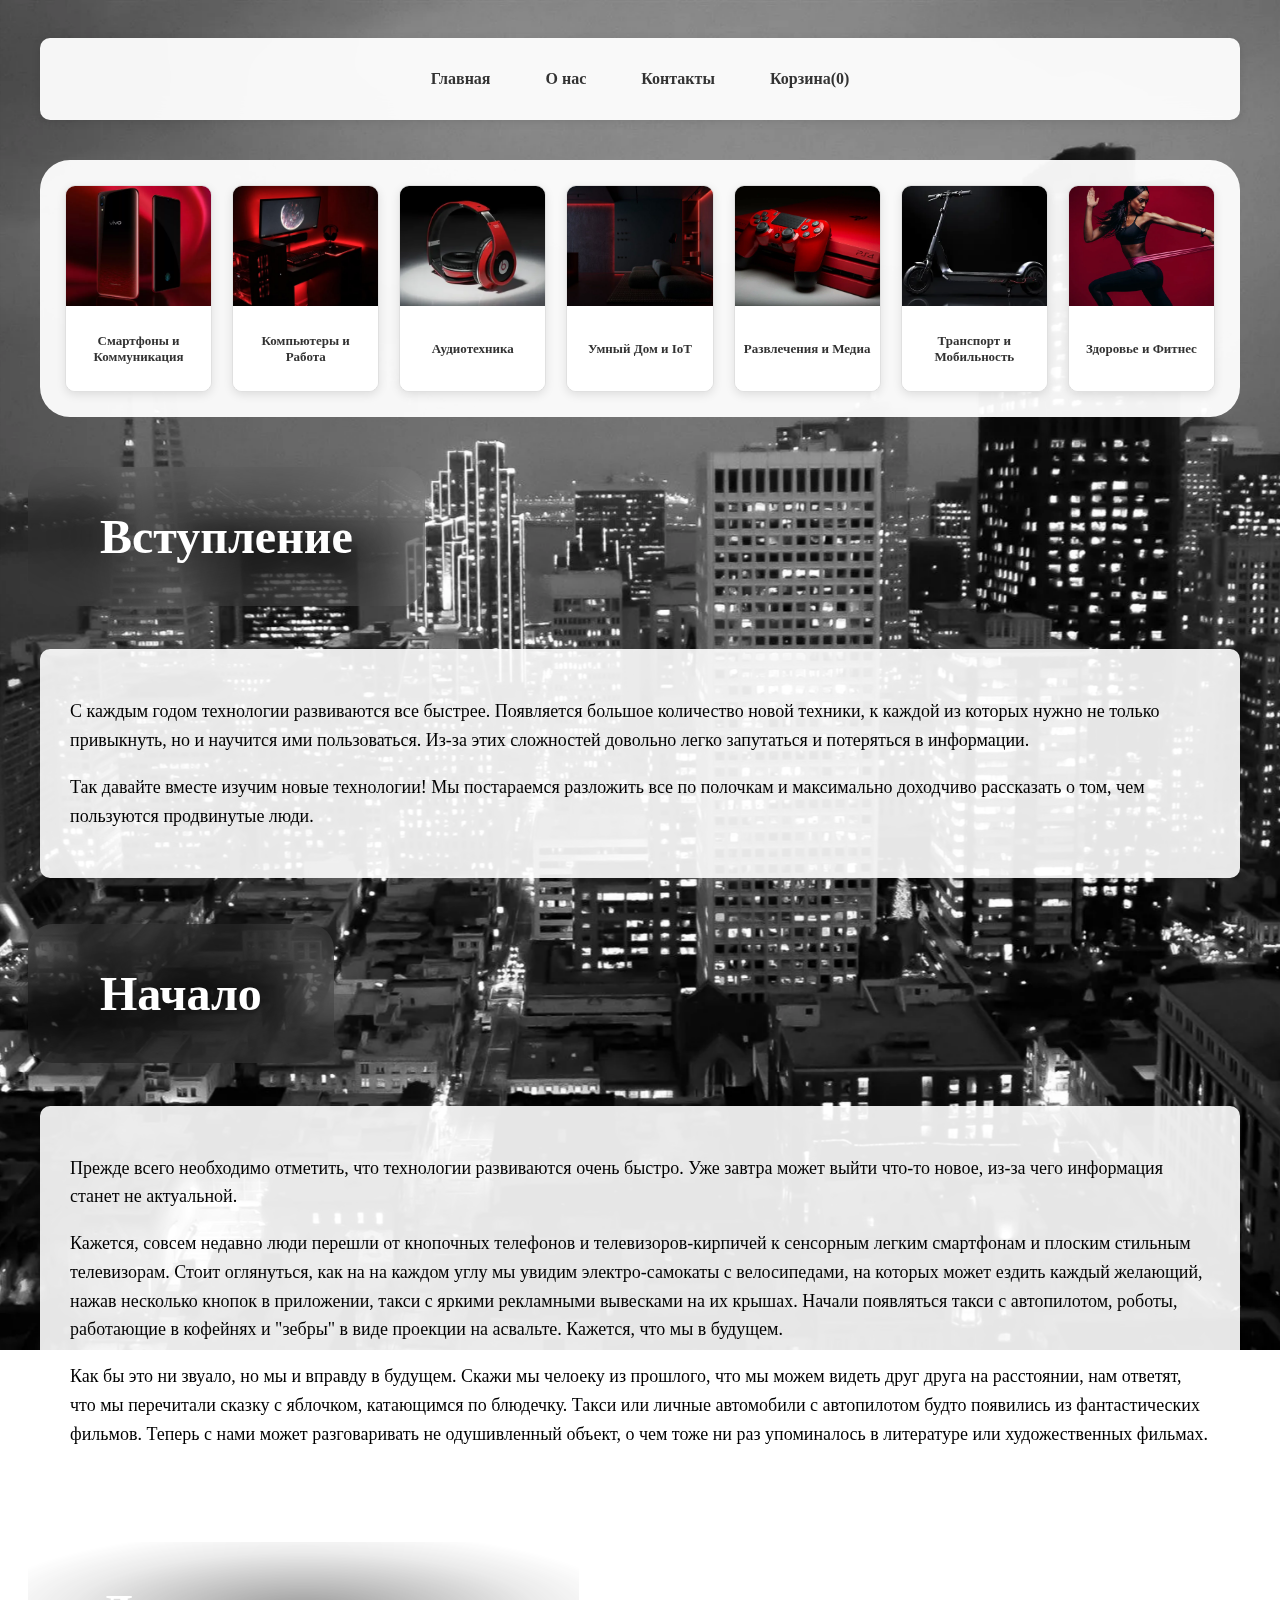
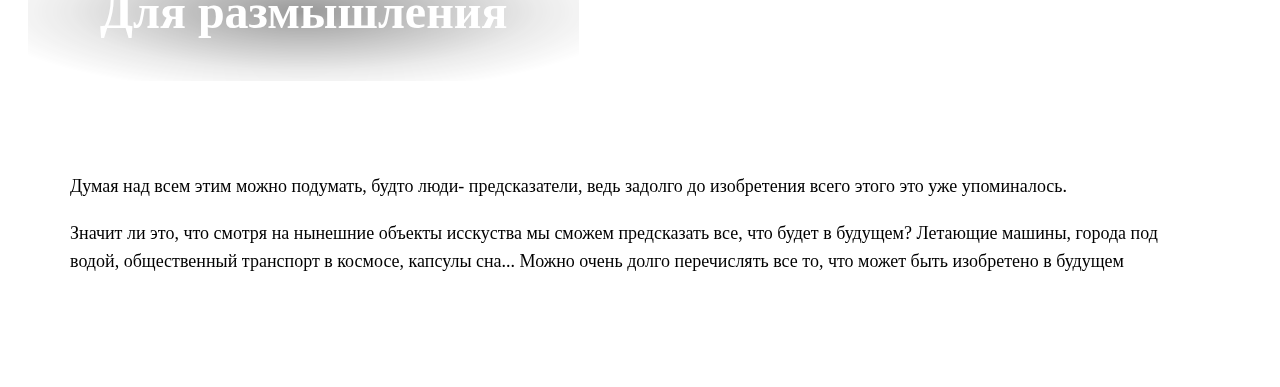
<file: index.html>
﻿<!DOCTYPE html>
<html lang="ru">
<head>
    <meta charset="UTF-8">
    <meta name="viewport" content="width=device-width, initial-scale=1.0">
    <title>Гаджеты 21 века</title>
    <link rel="stylesheet" href="css/style1.css">
    <link rel="icon" type="image/x-icon" href="../icon/i.jpg">
</head>
<body>
    <div class="scrolling-bg"></div><!--двигающийся задний фон-->
    <!-- __________________________________________________Главное меню___________________________________________________-->
    <div class="content">
        <nav class="navbar">
            <a href="../index.html">Главная</a>
            <a href="../aboutus.html">О нас</a>
            <a href="../contacts.html">Контакты</a>
            <a href="../korzina.html">Корзина(<span id="cartCounter">0</span>)</a>
        </nav>

        <!-- _______________________________________Кнопки каталога_________________________________________ -->
        <div class="categories-grid">
            <a href="../catalog/phones.html" class="category-card">
                <div class="card-image">
                    <img src="../images/smartphone.png" alt="Смартфоны">
                </div>
                <div class="card-title">Смартфоны и Коммуникация</div>
            </a>

            <a href="../catalog/pc.html" class="category-card">
                <div class="card-image">
                    <img src="../images/pc.jpg" alt="Компьютеры">
                </div>
                <div class="card-title">Компьютеры и Работа</div>
            </a>

            <a href="../catalog/audio.html" class="category-card">
                <div class="card-image">
                    <img src="../images/audiotechn.jpg" alt="Аудиотехника">
                </div>
                <div class="card-title">Аудиотехника</div>
            </a>

            <a href="../catalog/smart_home.html" class="category-card">
                <div class="card-image">
                    <img src="../images/cleverhome.jpg" alt="Умный дом">
                </div>
                <div class="card-title">Умный Дом и IoT</div>
            </a>

            <a href="../catalog/console.html" class="category-card">
                <div class="card-image">
                    <img src="../images/console.jpg" alt="Развлечения">
                </div>
                <div class="card-title">Развлечения и Медиа</div>
            </a>

            <a href="../catalog/transport.html" class="category-card">
                <div class="card-image">
                    <img src="../images/electroscooter.png" alt="Транспорт">
                </div>
                <div class="card-title">Транспорт и Мобильность</div>
            </a>

            <a href="../catalog/fitness.html" class="category-card">
                <div class="card-image">
                    <img src="../images/fitness.jpg" alt="Здоровье">
                </div>
                <div class="card-title">Здоровье и Фитнес</div>
            </a>
        </div>
        <!-- _______________________________________________Текст после каталога____________________________________________________________________-->
        <h1>Вступление</h1>
        <div class="content-block">
            <p>С каждым годом технологии развиваются все быстрее. Появляется большое количество новой техники, к каждой из которых нужно не только привыкнуть, но и научится ими пользоваться. Из-за этих сложностей довольно легко запутаться и потеряться в информации.</p>
            <p>Так давайте вместе изучим новые технологии! Мы постараемся разложить все по полочкам и максимально доходчиво рассказать о том, чем пользуются продвинутые люди.</p>
        </div>
        <h1>Начало</h1>
        <div class="content-block">
            <p>Прежде всего необходимо отметить, что технологии развиваются очень быстро. Уже завтра может выйти что-то новое, из-за чего информация станет не актуальной.</p>
            <p>Кажется, совсем недавно люди перешли от кнопочных телефонов и телевизоров-кирпичей к сенсорным легким смартфонам и плоским стильным телевизорам. Стоит оглянуться, 
            как на на каждом углу мы увидим электро-самокаты с велосипедами, на которых может ездить каждый желающий, нажав несколько кнопок в приложении, такси с яркими рекламными
            вывесками на их крышах. Начали появляться такси с автопилотом, роботы, работающие в кофейнях и "зебры" в виде проекции на асвальте. Кажется, что мы в будущем.</p>
            <p>Как бы это ни звуало, но мы и вправду в будущем. Скажи мы челоеку из прошлого, что мы можем видеть друг друга на расстоянии, нам ответят, что мы перечитали сказку
            с яблочком, катающимся по блюдечку. Такси или личные автомобили с автопилотом будто появились из фантастических фильмов. Теперь с нами может разговаривать 
            не одушивленный объект, о чем тоже ни раз упоминалось в литературе или художественных фильмах.</p>
        </div>
        <h1>Для размышления</h1>
        <div class="content-block">
            <p>Думая над всем этим можно подумать, будто люди- предсказатели, ведь задолго до изобретения всего этого это уже упоминалось.</p>
            <p>Значит ли это, что смотря на нынешние объекты исскуства мы сможем предсказать все, что будет в будущем? Летающие машины, города под водой, общественный транспорт
            в космосе, капсулы сна... Можно очень долго перечислять все то, что может быть изобретено в будущем</p>
        </div>
    </div>

    <!-- ________________________________________________Боковое меню___________________________________________-->
    <button class="menu-toggle" id="menuToggle"><!--Чисто для того, чтоб кнопка менб выглядела как 3 полоски-->
        <span></span>
        <span></span>
        <span></span>
    </button>

    <div class="sidebar" id="sidebar">
        <nav class="sidebar-nav">
            <a href="../index.html">Главная</a>
            <a href="../aboutus.html">О нас</a>
            <a href="../contacts.html">Контакты</a>
            <a href="../korzina.html">Корзина(<span id="cartCounter">0</span>)</a>
        </nav>
    </div>

    <!--__________________________________________________ Кнопка "Вверх"________________________________________ -->
    <button class="scroll-to-top" title="Вернуться наверх">↑</button>

    <script src="js/script.js"></script>
</body>
</html>
</file>
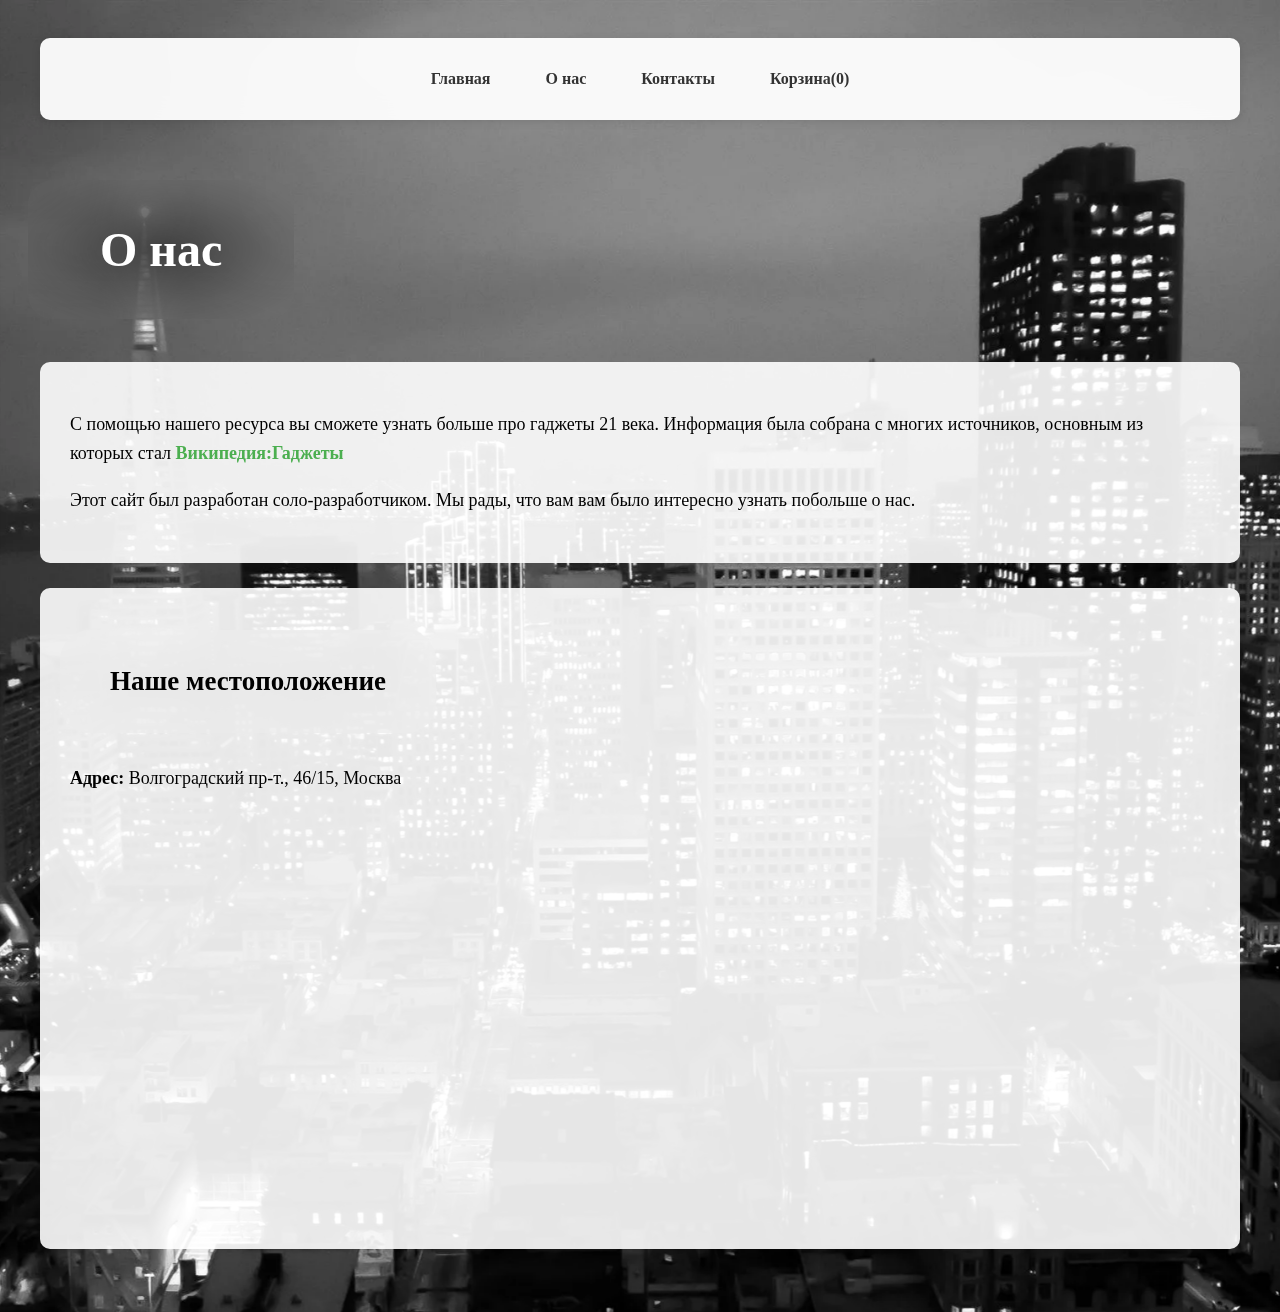
<file: aboutus.html>
﻿<!DOCTYPE html>
<html lang="ru">
<head>
    <meta charset="UTF-8">
    <meta name="viewport" content="width=device-width, initial-scale=1.0">
    <title>Гаджеты 21 века: О Нас</title>
    <link rel="stylesheet" href="css/style1.css">
    <link rel="icon" type="image/x-icon" href="icon/i.jpg">
</head>
<body>
    <div class="scrolling-bg"></div>
    <!-- __________________________________________________Главное меню___________________________________________________-->
    <div class="content">
        <nav class="navbar">
            <a href="index.html">Главная</a>
            <a href="aboutus.html">О нас</a>
            <a href="contacts.html">Контакты</a>
            <a href="korzina.html">Корзина(<span id="cartCounter">0</span>)</a>
        </nav>

        <h1>О нас</h1>

        <!--___________________________________________________Информация о нас______________________________________________-->
        <div class="content-block">
            <p>С помощью нашего ресурса вы сможете узнать больше про гаджеты 21 века. Информация была собрана с многих источников, основным из которых стал <a href="https://rutube.ru/video/cd60f9ca73cb601320e1c24c065cff26" target="_blank" style="color: #4CAF50; text-decoration: none; font-weight: bold;">Википедия:Гаджеты</a></p>
            <p>Этот сайт был разработан соло-разработчиком. Мы рады, что вам вам было интересно узнать побольше о нас.</p>
        </div>

        <!--___________________________________________________Наше местоположение______________________________________________-->
        <div class="content-block">
            <h2 style="color: black;">Наше местоположение</h2>
            <p><strong>Адрес:</strong> Волгоградский пр-т., 46/15, Москва</p>

            <!--____________________________________ Карта Google_____________________________________________________-->
            <div class="map-container">
                <iframe src="https://www.google.com/maps/embed?pb=!1m18!1m12!1m3!1d2249.231264625325!2d37.73284797657109!3d55.70730607342084!2m3!1f0!2f0!3f0!3m2!1i1024!2i768!4f13.1!3m3!1m2!1s0x414ab53e0a1c303f%3A0xccc76d38c31bfc6f!2z0JLRgNCw0YbQuNGPINGB0YDQsNC30L7QstCw0L3QuNGPINC_0YDQvtGC0LXRgtGB0YLQstC10L3QvdGL0Lkg0L_QsNC80Y_RgtC90L7QuSDQv9C10YbQuNC-0L3QsCwg0JzQvtGB0LrQstCw!5e0!3m2!1sru!2sru!4v1700000000000!5m2!1sru!2sru"
                        height="400"
                        style="border:0; border-radius: 10px;"
                        allowfullscreen=""
                        loading="lazy"
                        referrerpolicy="no-referrer-when-downgrade">
                </iframe>
            </div>
        </div>
    </div>

    <!-- ________________________________________________Боковое меню___________________________________________-->
    <button class="menu-toggle" id="menuToggle">
        <span></span>
        <span></span>
        <span></span>
    </button>

    <div class="sidebar" id="sidebar">
        <nav class="sidebar-nav">
            <a href="index.html">Главная</a>
            <a href="aboutus.html">О нас</a>
            <a href="contacts.html">Контакты</a>
            <a href="korzina.html">Корзина(<span id="cartCounter">0</span>)</a>
        </nav>
    </div>

    <!--__________________________________________________ Кнопка "Вверх"________________________________________ -->
    <button class="scroll-to-top" title="Вернуться наверх">↑</button>

    <script src="js/script.js"></script>
</body>
</html>
</file>
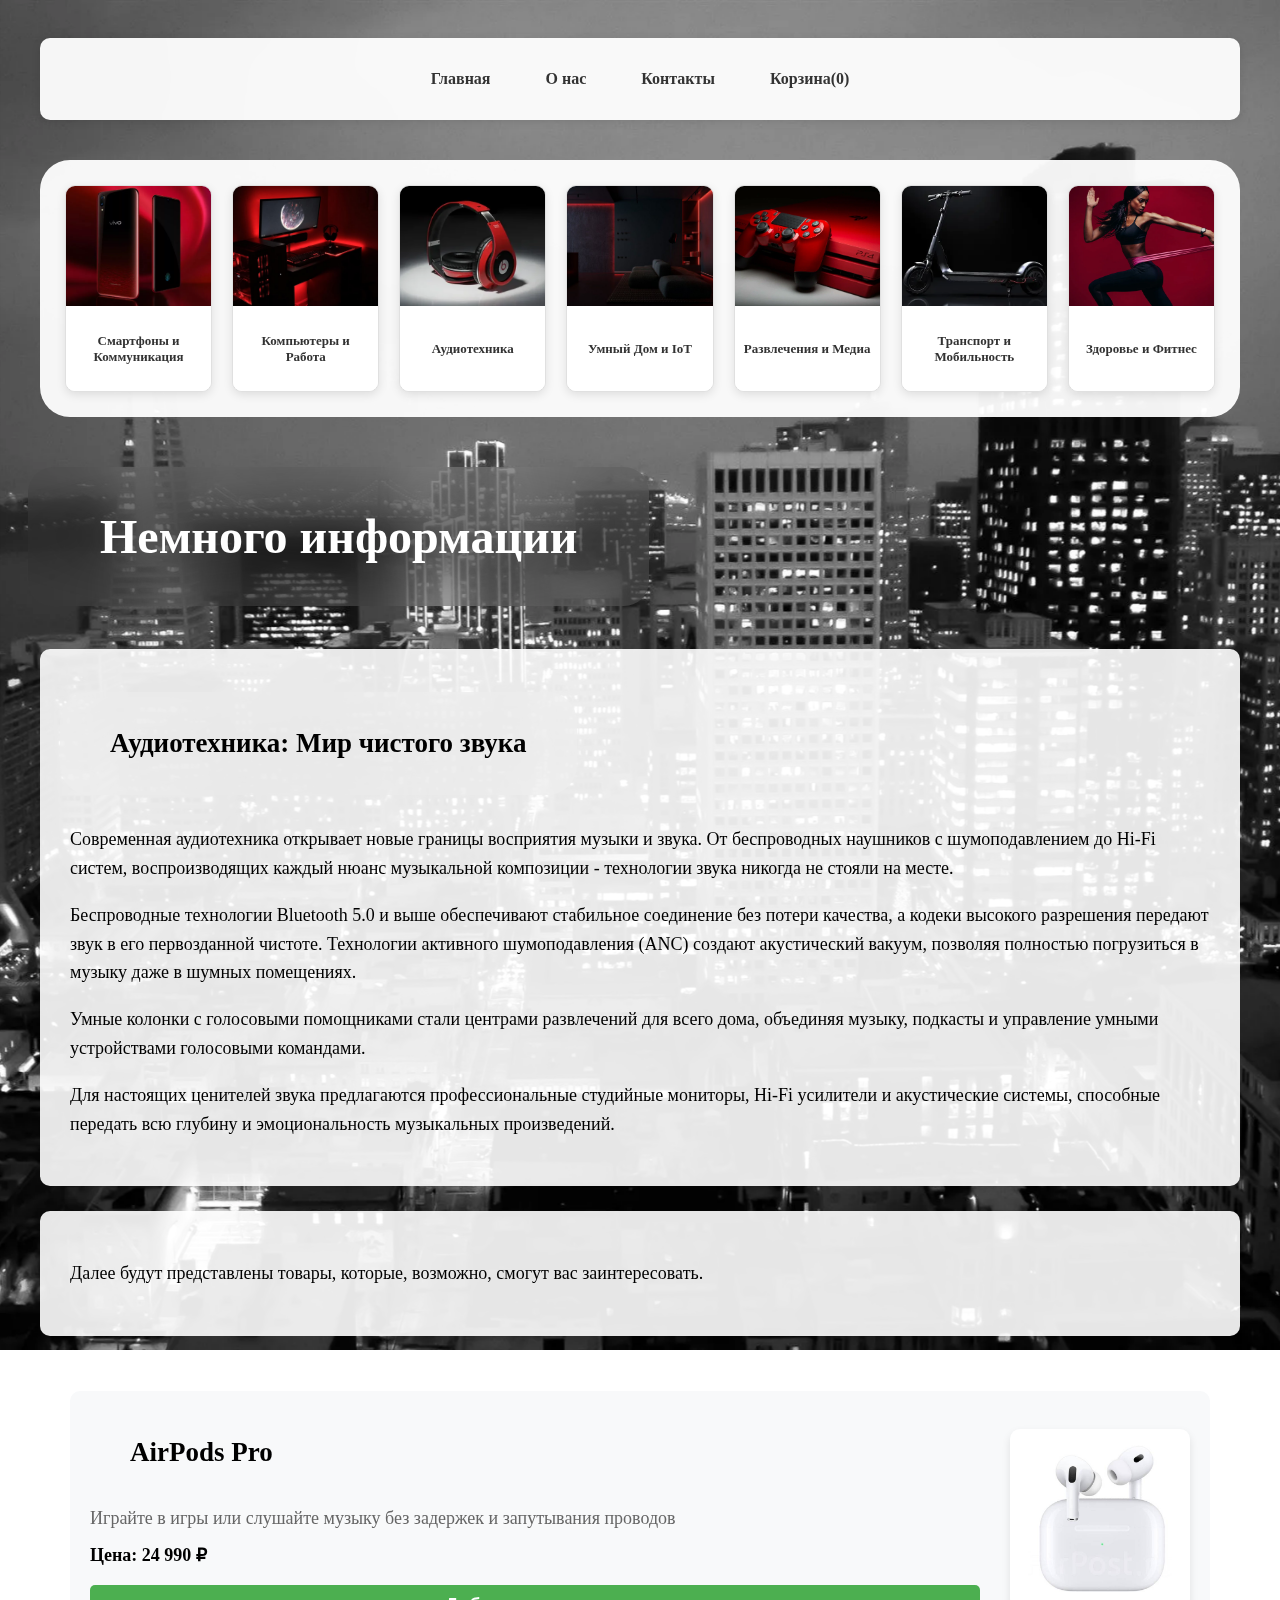
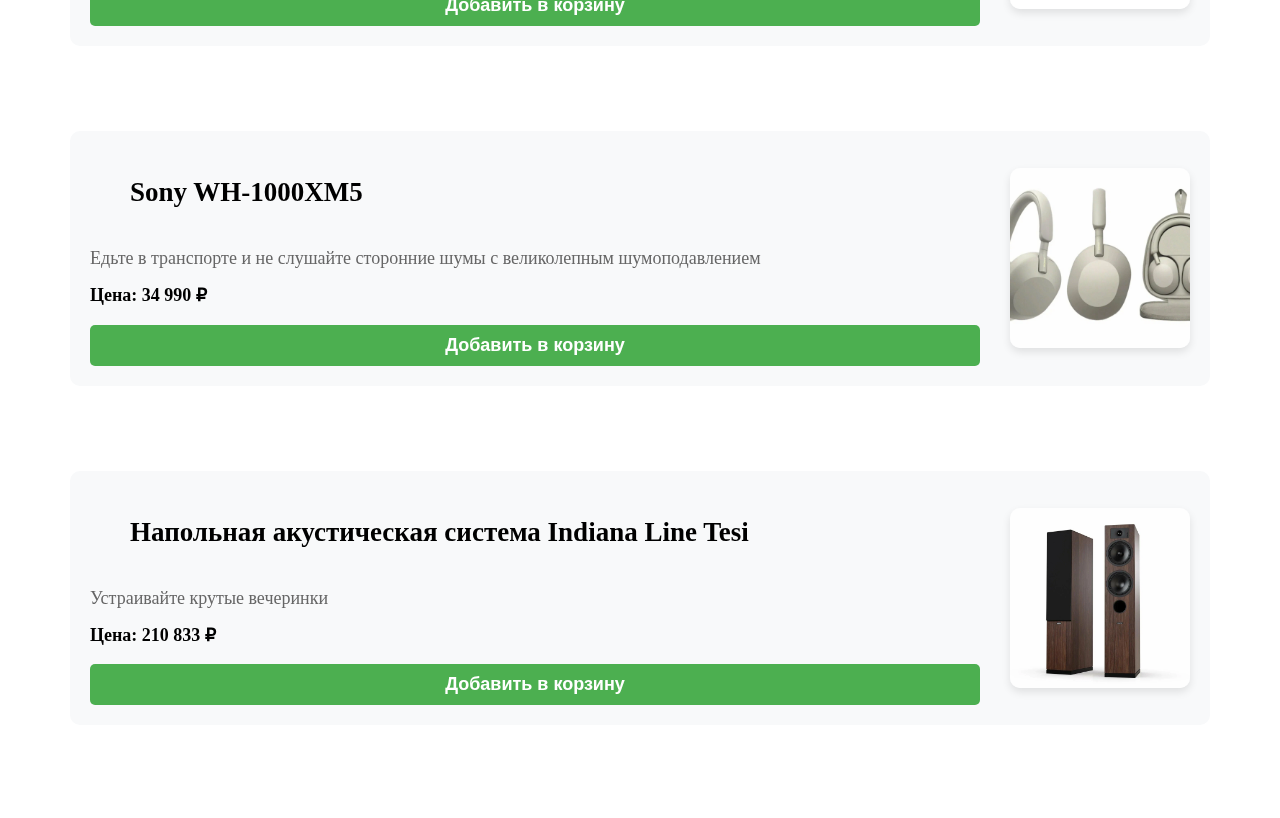
<file: catalog/audio.html>
﻿<!DOCTYPE html>
<html lang="ru">
<head>
    <meta charset="UTF-8">
    <meta name="viewport" content="width=device-width, initial-scale=1.0">
    <title>Гаджеты 21 века: Аудио Техника</title>
    <link rel="stylesheet" href="../css/style1.css">
    <link rel="icon" type="image/x-icon" href="../icon/i.jpg">
</head>
<body>
    <div class="scrolling-bg"></div>
    <!-- __________________________________________________Главное меню___________________________________________________-->
    <div class="content">
        <nav class="navbar">
            <a href="../index.html">Главная</a>
            <a href="../aboutus.html">О нас</a>
            <a href="../contacts.html">Контакты</a>
            <a href="../korzina.html">Корзина(<span id="cartCounter">0</span>)</a>
        </nav>

        <!-- _______________________________________Кнопки каталога_________________________________________ -->
        <div class="categories-grid">
            <a href="../catalog/phones.html" class="category-card">
                <div class="card-image">
                    <img src="../images/smartphone.png" alt="Смартфоны">
                </div>
                <div class="card-title">Смартфоны и Коммуникация</div>
            </a>

            <a href="../catalog/pc.html" class="category-card">
                <div class="card-image">
                    <img src="../images/pc.jpg" alt="Компьютеры">
                </div>
                <div class="card-title">Компьютеры и Работа</div>
            </a>

            <a href="../catalog/audio.html" class="category-card">
                <div class="card-image">
                    <img src="../images/audiotechn.jpg" alt="Аудиотехника">
                </div>
                <div class="card-title">Аудиотехника</div>
            </a>

            <a href="../catalog/smart_home.html" class="category-card">
                <div class="card-image">
                    <img src="../images/cleverhome.jpg" alt="Умный дом">
                </div>
                <div class="card-title">Умный Дом и IoT</div>
            </a>

            <a href="../catalog/console.html" class="category-card">
                <div class="card-image">
                    <img src="../images/console.jpg" alt="Развлечения">
                </div>
                <div class="card-title">Развлечения и Медиа</div>
            </a>

            <a href="../catalog/transport.html" class="category-card">
                <div class="card-image">
                    <img src="../images/electroscooter.png" alt="Транспорт">
                </div>
                <div class="card-title">Транспорт и Мобильность</div>
            </a>

            <a href="../catalog/fitness.html" class="category-card">
                <div class="card-image">
                    <img src="../images/fitness.jpg" alt="Здоровье">
                </div>
                <div class="card-title">Здоровье и Фитнес</div>
            </a>
        </div>
        <!--_________________________________________________________________Основной блок текста_______________________________________________________________________________-->
        <h1>Немного информации</h1>
        <div class="content-block">
            <h2 style="color: black;">Аудиотехника: Мир чистого звука</h2>
            <p>
                Современная аудиотехника открывает новые границы восприятия музыки и звука. От беспроводных наушников с шумоподавлением до Hi-Fi систем, воспроизводящих каждый нюанс музыкальной
                композиции - технологии
                звука никогда не стояли на месте.
            </p>
            <p>
                Беспроводные технологии Bluetooth 5.0 и выше обеспечивают стабильное соединение без потери качества, а кодеки высокого разрешения передают звук в его первозданной чистоте.
                Технологии активного шумоподавления (ANC) создают акустический вакуум, позволяя полностью погрузиться в музыку даже в шумных помещениях.
            </p>
            <p>
                Умные колонки с голосовыми помощниками стали центрами развлечений для всего дома, объединяя музыку, подкасты и управление умными устройствами голосовыми командами.
            </p>
            <p>
                Для настоящих ценителей звука предлагаются профессиональные студийные мониторы, Hi-Fi усилители и акустические системы, способные передать всю глубину и эмоциональность музыкальных произведений.
            </p>
        </div>
        <div class="content-block">
            <p>Далее будут представлены товары, которые, возможно, смогут вас заинтересовать.</p>
        </div>
        <!--_______________________________________________________________________Товары__________________________________________________________________-->
        <!--AirPods-->
        <div class="content-block">
            <div class="product-card" style="display: flex; align-items: center; gap: 30px; padding: 20px; background: #f8f9fa; border-radius: 10px;">
                <div style="flex: 1;">
                    <h2 style="color: black; margin: 0 0 10px 0;">AirPods Pro</h2>
                    <p style="margin: 0 0 8px 0; color: #666;">Играйте в игры или слушайте музыку без задержек и запутывания проводов</p>
                    <p style="margin: 0 0 15px 0; font-size: 18px;"><strong>Цена: 24 990 ₽</strong></p>
                    <button onclick="addToCart({
    id: 'airpods-pro',
    name: 'AirPods Pro',
    price: 24990
})" class="form-button" style="background: #4CAF50; color: white; border: none; padding: 10px 20px; border-radius: 5px; cursor: pointer;">
                        Добавить в корзину
                    </button>
                </div>
                <img src="../imagesSales/airpods.jpg" alt="AirPods Pro"
                     style="width: 180px; height: 180px; object-fit: cover; border-radius: 10px; box-shadow: 0 4px 8px rgba(0,0,0,0.1);">
            </div>
        </div>

        <!--Sony Headphones-->
        <div class="content-block">
            <div class="product-card" style="display: flex; align-items: center; gap: 30px; padding: 20px; background: #f8f9fa; border-radius: 10px;">
                <div style="flex: 1;">
                    <h2 style="color: black; margin: 0 0 10px 0;">Sony WH-1000XM5</h2>
                    <p style="margin: 0 0 8px 0; color: #666;">Едьте в транспорте и не слушайте сторонние шумы с великолепным шумоподавлением</p>
                    <p style="margin: 0 0 15px 0; font-size: 18px;"><strong>Цена: 34 990 ₽</strong></p>
                    <button onclick="addToCart({
    id: 'sony-xm5',
    name: 'Sony WH-1000XM5',
    price: 34990
})" class="form-button" style="background: #4CAF50; color: white; border: none; padding: 10px 20px; border-radius: 5px; cursor: pointer;">
                        Добавить в корзину
                    </button>
                </div>
                <img src="../imagesSales/sonyHeadphones.jpg" alt="Sony WH-1000XM5"
                     style="width: 180px; height: 180px; object-fit: cover; border-radius: 10px; box-shadow: 0 4px 8px rgba(0,0,0,0.1);">
            </div>
        </div>

        <!--Акустическая система-->
        <div class="content-block">
            <div class="product-card" style="display: flex; align-items: center; gap: 30px; padding: 20px; background: #f8f9fa; border-radius: 10px;">
                <div style="flex: 1;">
                    <h2 style="color: black; margin: 0 0 10px 0;">Напольная акустическая система Indiana Line Tesi</h2>
                    <p style="margin: 0 0 8px 0; color: #666;">Устраивайте крутые вечеринки</p>
                    <p style="margin: 0 0 15px 0; font-size: 18px;"><strong>Цена: 210 833 ₽</strong></p>
                    <button onclick="addToCart({
    id: 'acustic_sistem',
    name: 'acustic_sistem',
    price: 210 833
})" class="form-button" style="background: #4CAF50; color: white; border: none; padding: 10px 20px; border-radius: 5px; cursor: pointer;">
                        Добавить в корзину
                    </button>
                </div>
                <img src="../imagesSales/acusticSistem.jpg" alt="Напольная акустическая система"
                     style="width: 180px; height: 180px; object-fit: cover; border-radius: 10px; box-shadow: 0 4px 8px rgba(0,0,0,0.1);">
            </div>
        </div>
    </div>

    <!-- ___________________________________________________________________________Боковое меню_____________________________________________________________________-->
    <button class="menu-toggle" id="menuToggle">
        <span></span>
        <span></span>
        <span></span>
    </button>

    <div class="sidebar" id="sidebar">
        <nav class="sidebar-nav">
            <a href="../index.html">Главная</a>
            <a href="../aboutus.html">О нас</a>
            <a href="../contacts.html">Контакты</a>
            <a href="../korzina.html">Корзина(<span id="cartCounter">0</span>)</a>
        </nav>
    </div>

    <!--__________________________________________________ Кнопка "Вверх"________________________________________ -->
    <button class="scroll-to-top" title="Вернуться наверх">↑</button>

    <script src="../js/script.js"></script>
</body>
</html>
</file>
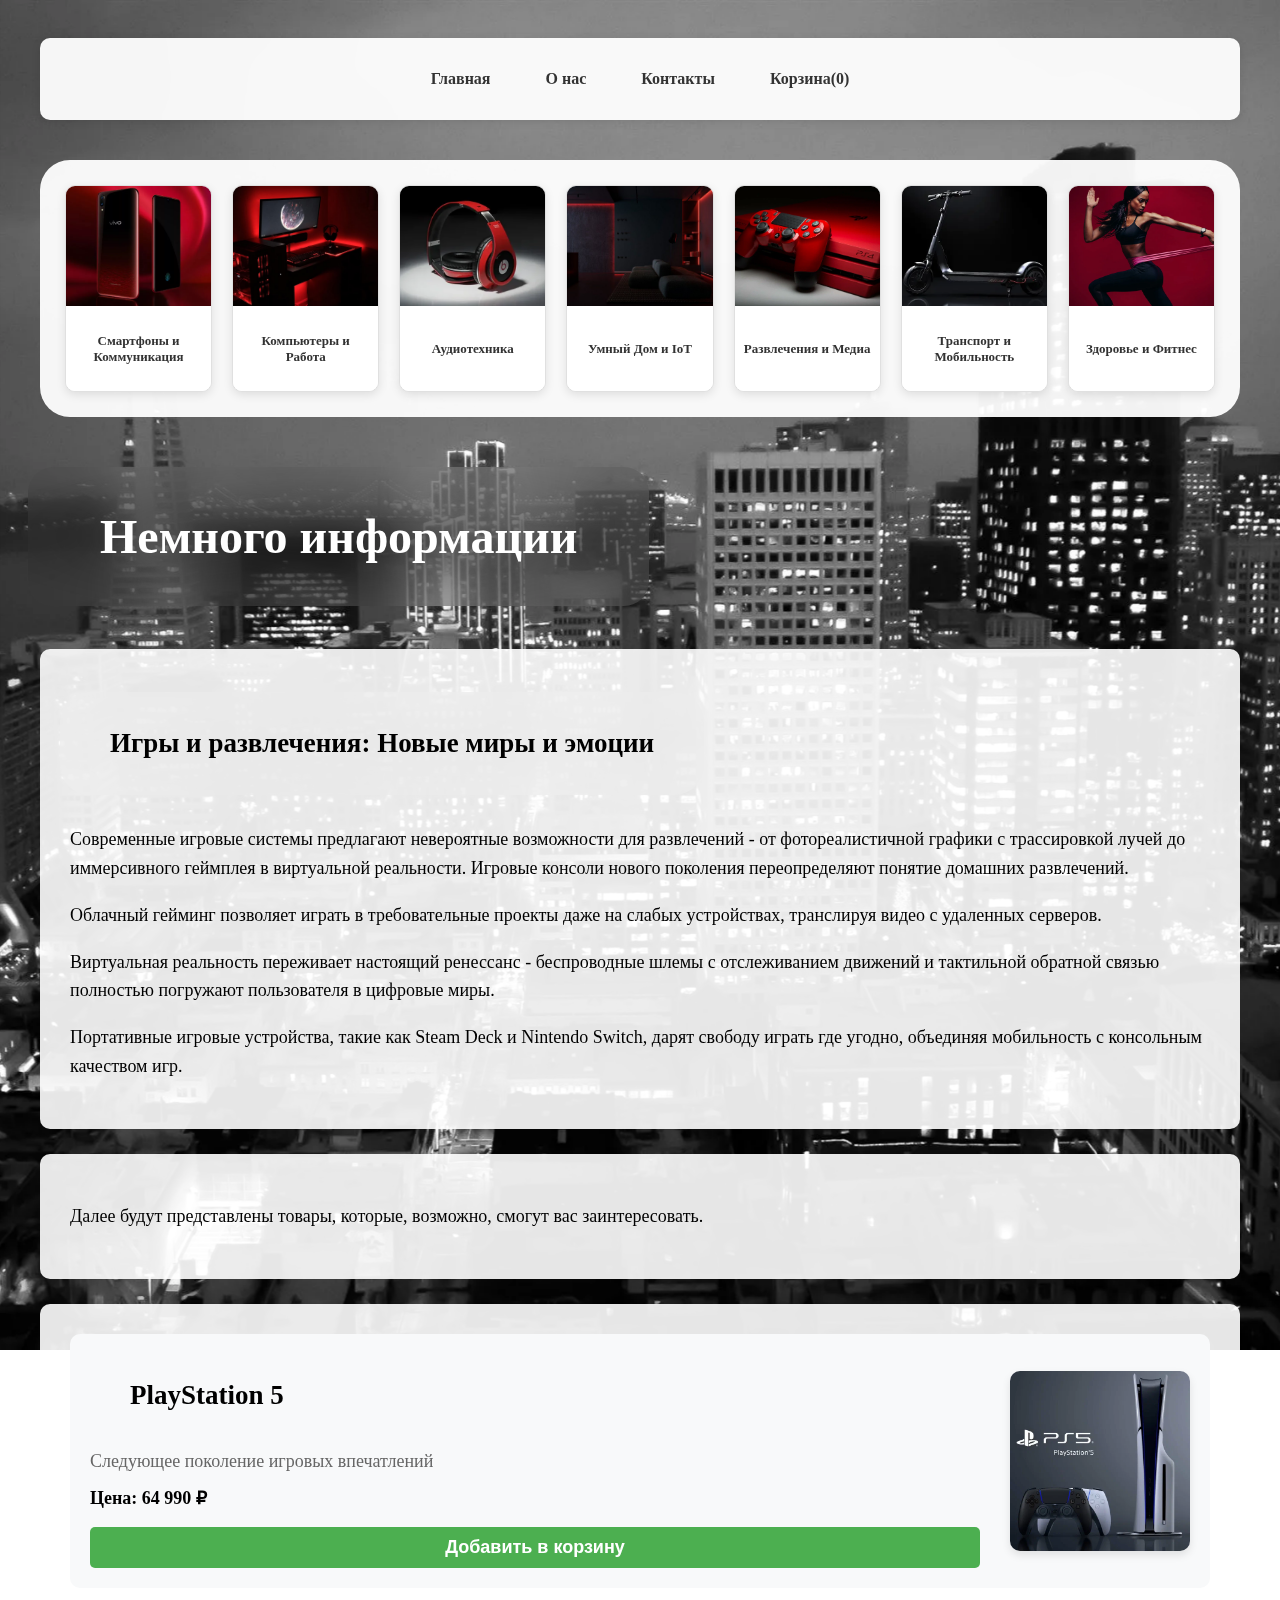
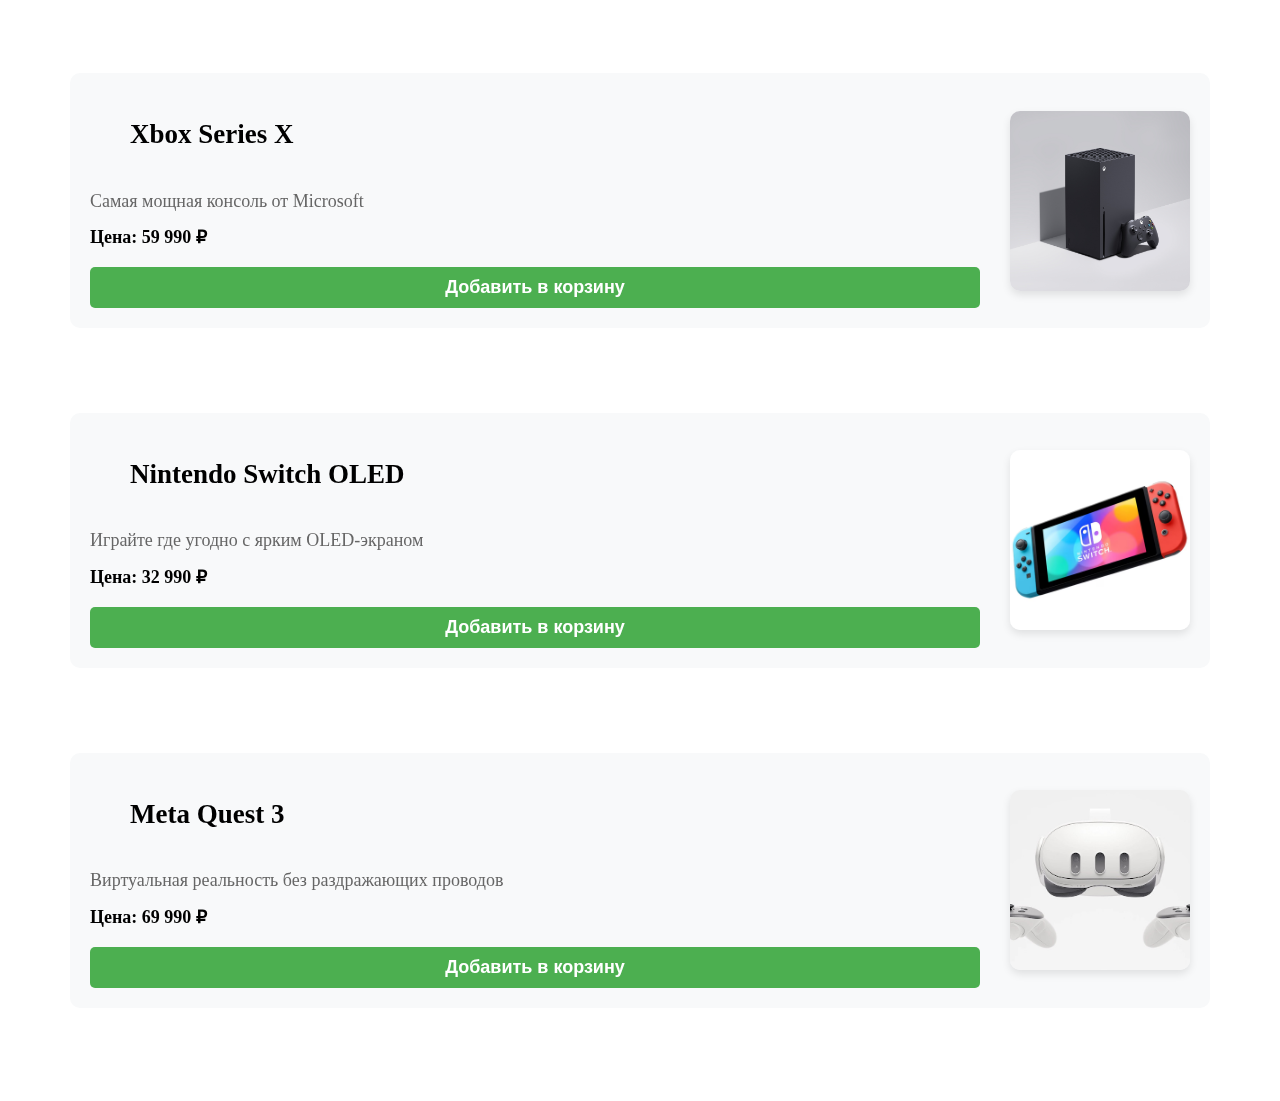
<file: catalog/console.html>
﻿<!DOCTYPE html>
<html lang="ru">
<head>
    <meta charset="UTF-8">
    <meta name="viewport" content="width=device-width, initial-scale=1.0">
    <title>Гаджеты 21 века: Развлечения</title>
    <link rel="stylesheet" href="../css/style1.css">
    <link rel="icon" type="image/x-icon" href="../icon/i.jpg">
</head>
<body>
    <div class="scrolling-bg"></div>
    <!-- __________________________________________________Главное меню___________________________________________________-->
    <div class="content">
        <nav class="navbar">
            <a href="../index.html">Главная</a>
            <a href="../aboutus.html">О нас</a>
            <a href="../contacts.html">Контакты</a>
            <a href="../korzina.html">Корзина(<span id="cartCounter">0</span>)</a>
        </nav>

        <!-- _______________________________________Кнопки каталога_________________________________________ -->
        <div class="categories-grid">
            <a href="../catalog/phones.html" class="category-card">
                <div class="card-image">
                    <img src="../images/smartphone.png" alt="Смартфоны">
                </div>
                <div class="card-title">Смартфоны и Коммуникация</div>
            </a>

            <a href="../catalog/pc.html" class="category-card">
                <div class="card-image">
                    <img src="../images/pc.jpg" alt="Компьютеры">
                </div>
                <div class="card-title">Компьютеры и Работа</div>
            </a>

            <a href="../catalog/audio.html" class="category-card">
                <div class="card-image">
                    <img src="../images/audiotechn.jpg" alt="Аудиотехника">
                </div>
                <div class="card-title">Аудиотехника</div>
            </a>

            <a href="../catalog/smart_home.html" class="category-card">
                <div class="card-image">
                    <img src="../images/cleverhome.jpg" alt="Умный дом">
                </div>
                <div class="card-title">Умный Дом и IoT</div>
            </a>

            <a href="../catalog/console.html" class="category-card">
                <div class="card-image">
                    <img src="../images/console.jpg" alt="Развлечения">
                </div>
                <div class="card-title">Развлечения и Медиа</div>
            </a>

            <a href="../catalog/transport.html" class="category-card">
                <div class="card-image">
                    <img src="../images/electroscooter.png" alt="Транспорт">
                </div>
                <div class="card-title">Транспорт и Мобильность</div>
            </a>

            <a href="../catalog/fitness.html" class="category-card">
                <div class="card-image">
                    <img src="../images/fitness.jpg" alt="Здоровье">
                </div>
                <div class="card-title">Здоровье и Фитнес</div>
            </a>
        </div>
        <!--_________________________________________________________________Основной блок текста_______________________________________________________________________________-->
        <h1>Немного информации</h1>
        <div class="content-block">
            <h2 style="color: black;">Игры и развлечения: Новые миры и эмоции</h2>
            <p>
                Современные игровые системы предлагают невероятные возможности для развлечений - от фотореалистичной графики с трассировкой лучей до иммерсивного геймплея в виртуальной реальности. 
                Игровые консоли нового поколения переопределяют понятие домашних развлечений.
            </p>
            <p>
                Облачный гейминг позволяет играть в требовательные проекты даже на слабых устройствах, транслируя видео с удаленных серверов.
            </p>
            <p>
                Виртуальная реальность переживает настоящий ренессанс - беспроводные шлемы с отслеживанием движений и тактильной обратной связью полностью погружают пользователя в цифровые миры.
            </p>
            <p>
                Портативные игровые устройства, такие как Steam Deck и Nintendo Switch, дарят свободу играть где угодно, объединяя мобильность с консольным качеством игр.
            </p>
        </div>
        <div class="content-block">
            <p>Далее будут представлены товары, которые, возможно, смогут вас заинтересовать.</p>
        </div>
        <!--_______________________________________________________________________Товары__________________________________________________________________-->
        <!--PlayStation 5-->
        <div class="content-block">
            <div class="product-card" style="display: flex; align-items: center; gap: 30px; padding: 20px; background: #f8f9fa; border-radius: 10px;">
                <div style="flex: 1;">
                    <h2 style="color: black; margin: 0 0 10px 0;">PlayStation 5</h2>
                    <p style="margin: 0 0 8px 0; color: #666;">Следующее поколение игровых впечатлений</p>
                    <p style="margin: 0 0 15px 0; font-size: 18px;"><strong>Цена: 64 990 ₽</strong></p>
                    <button onclick="addToCart({
    id: 'ps5-console',
    name: 'PlayStation 5',
    price: 64990
})" class="form-button" style="background: #4CAF50; color: white; border: none; padding: 10px 20px; border-radius: 5px; cursor: pointer;">
                        Добавить в корзину
                    </button>
                </div>
                <img src="../imagesSales/ps5.jpg" alt="PlayStation 5"
                     style="width: 180px; height: 180px; object-fit: cover; border-radius: 10px; box-shadow: 0 4px 8px rgba(0,0,0,0.1);">
            </div>
        </div>

        <!--Xbox Series X-->
        <div class="content-block">
            <div class="product-card" style="display: flex; align-items: center; gap: 30px; padding: 20px; background: #f8f9fa; border-radius: 10px;">
                <div style="flex: 1;">
                    <h2 style="color: black; margin: 0 0 10px 0;">Xbox Series X</h2>
                    <p style="margin: 0 0 8px 0; color: #666;">Самая мощная консоль от Microsoft</p>
                    <p style="margin: 0 0 15px 0; font-size: 18px;"><strong>Цена: 59 990 ₽</strong></p>
                    <button onclick="addToCart({
    id: 'xbox-series-x',
    name: 'Xbox Series X',
    price: 59990
})" class="form-button" style="background: #4CAF50; color: white; border: none; padding: 10px 20px; border-radius: 5px; cursor: pointer;">
                        Добавить в корзину
                    </button>
                </div>
                <img src="../imagesSales/xbox.jpg" alt="Xbox Series X"
                     style="width: 180px; height: 180px; object-fit: cover; border-radius: 10px; box-shadow: 0 4px 8px rgba(0,0,0,0.1);">
            </div>
        </div>

        <!--Nintendo Switch OLED-->
        <div class="content-block">
            <div class="product-card" style="display: flex; align-items: center; gap: 30px; padding: 20px; background: #f8f9fa; border-radius: 10px;">
                <div style="flex: 1;">
                    <h2 style="color: black; margin: 0 0 10px 0;">Nintendo Switch OLED</h2>
                    <p style="margin: 0 0 8px 0; color: #666;">Играйте где угодно с ярким OLED-экраном</p>
                    <p style="margin: 0 0 15px 0; font-size: 18px;"><strong>Цена: 32 990 ₽</strong></p>
                    <button onclick="addToCart({
    id: 'switch-oled',
    name: 'Nintendo Switch OLED',
    price: 32990
})" class="form-button" style="background: #4CAF50; color: white; border: none; padding: 10px 20px; border-radius: 5px; cursor: pointer;">
                        Добавить в корзину
                    </button>
                </div>
                <img src="../imagesSales/switch.jpg" alt="Nintendo Switch OLED"
                     style="width: 180px; height: 180px; object-fit: cover; border-radius: 10px; box-shadow: 0 4px 8px rgba(0,0,0,0.1);">
            </div>
        </div>

        <!--Meta Quest 3-->
        <div class="content-block">
            <div class="product-card" style="display: flex; align-items: center; gap: 30px; padding: 20px; background: #f8f9fa; border-radius: 10px;">
                <div style="flex: 1;">
                    <h2 style="color: black; margin: 0 0 10px 0;">Meta Quest 3</h2>
                    <p style="margin: 0 0 8px 0; color: #666;">Виртуальная реальность без раздражающих проводов</p>
                    <p style="margin: 0 0 15px 0; font-size: 18px;"><strong>Цена: 69 990 ₽</strong></p>
                    <button onclick="addToCart({
    id: 'quest-3',
    name: 'Meta Quest 3',
    price: 69990
})" class="form-button" style="background: #4CAF50; color: white; border: none; padding: 10px 20px; border-radius: 5px; cursor: pointer;">
                        Добавить в корзину
                    </button>
                </div>
                <img src="../imagesSales/quest3.jpg" alt="Meta Quest 3"
                     style="width: 180px; height: 180px; object-fit: cover; border-radius: 10px; box-shadow: 0 4px 8px rgba(0,0,0,0.1);">
            </div>
        </div>
    </div>

    <!-- ___________________________________________________________________________Боковое меню_____________________________________________________________________-->
    <button class="menu-toggle" id="menuToggle">
        <span></span>
        <span></span>
        <span></span>
    </button>

    <div class="sidebar" id="sidebar">
        <nav class="sidebar-nav">
            <a href="../index.html">Главная</a>
            <a href="../aboutus.html">О нас</a>
            <a href="../contacts.html">Контакты</a>
            <a href="../korzina.html">Корзина(<span id="cartCounter">0</span>)</a>
        </nav>
    </div>

    <!--__________________________________________________ Кнопка "Вверх"________________________________________ -->
    <button class="scroll-to-top" title="Вернуться наверх">↑</button>

    <script src="../js/script.js"></script>
</body>
</html>
</file>
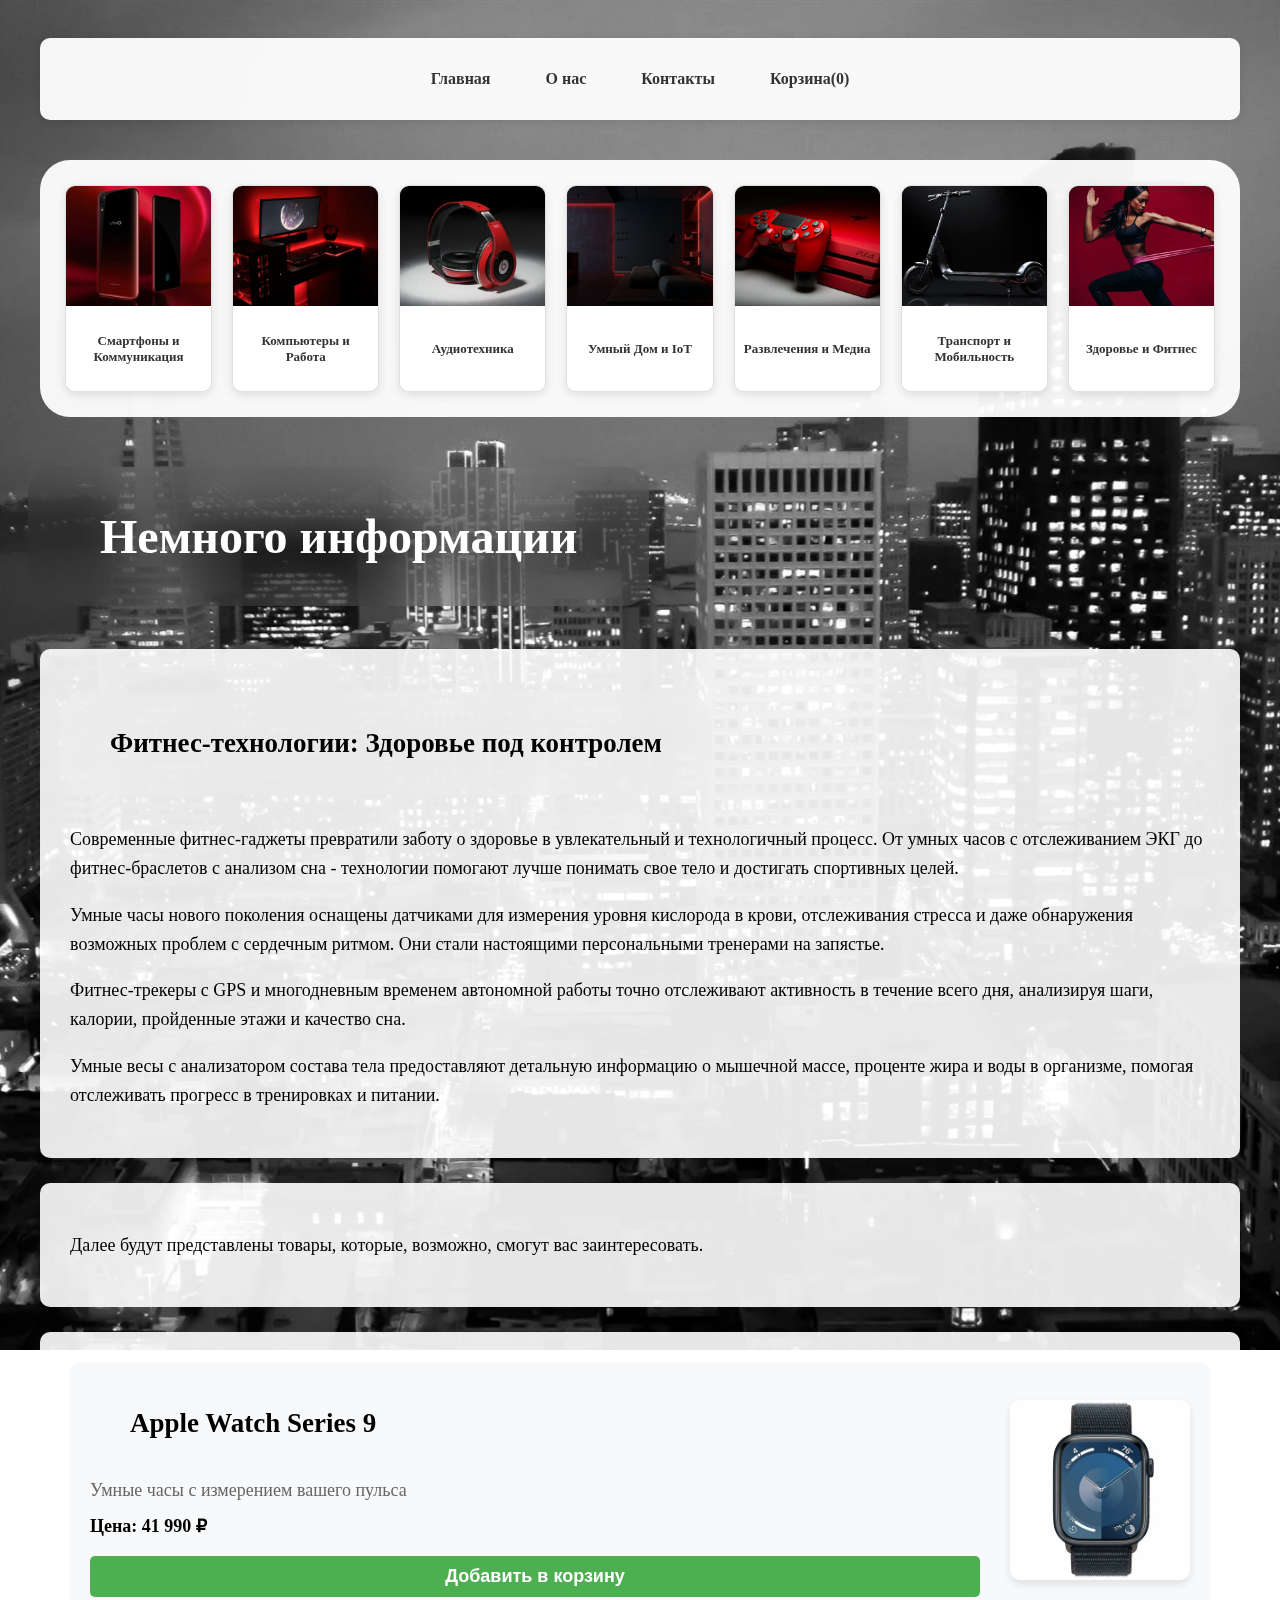
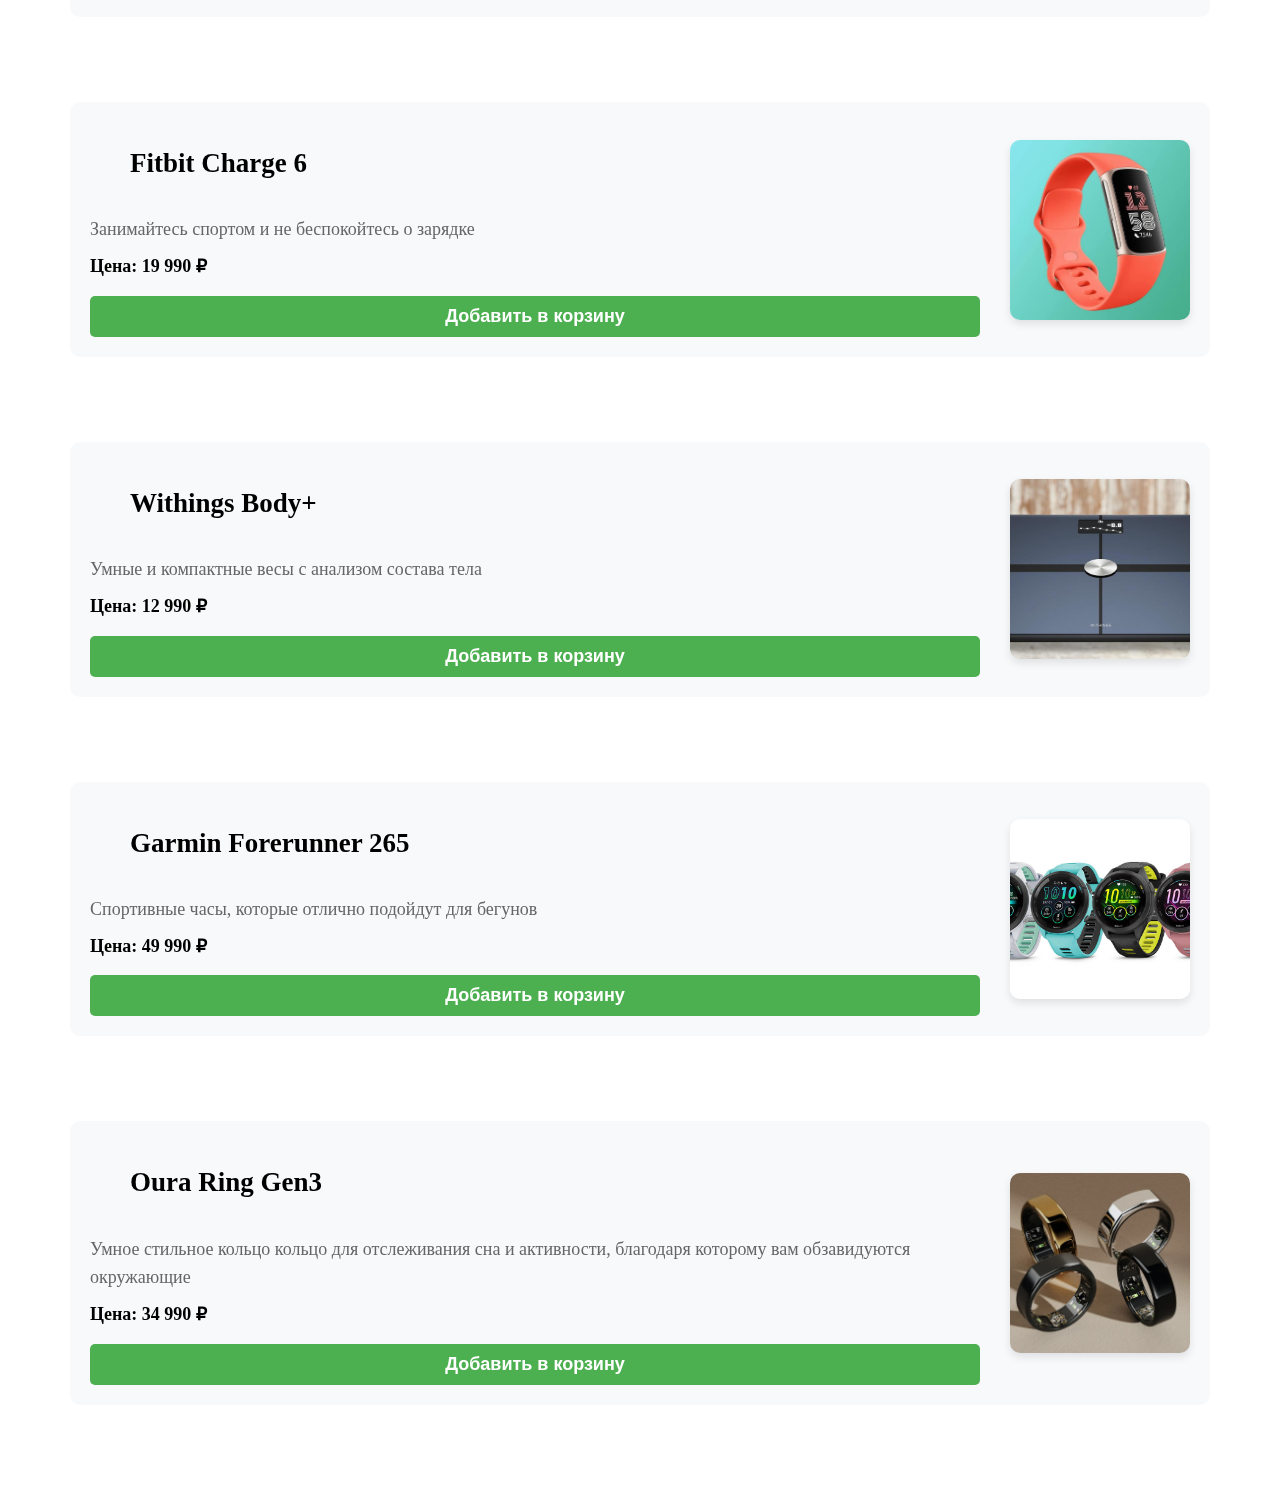
<file: catalog/fitness.html>
﻿<!DOCTYPE html>
<html lang="ru">
<head>
    <meta charset="UTF-8">
    <meta name="viewport" content="width=device-width, initial-scale=1.0">
    <title>Гаджеты 21 века: Спорт И Здоровье</title>
    <link rel="stylesheet" href="../css/style1.css">
    <link rel="icon" type="image/x-icon" href="../icon/i.jpg">
</head>
<body>
    <div class="scrolling-bg"></div>
    <!-- __________________________________________________Главное меню___________________________________________________-->
    <div class="content">
        <nav class="navbar">
            <a href="../index.html">Главная</a>
            <a href="../aboutus.html">О нас</a>
            <a href="../contacts.html">Контакты</a>
            <a href="../korzina.html">Корзина(<span id="cartCounter">0</span>)</a>
        </nav>

        <!-- _______________________________________Кнопки каталога_________________________________________ -->
        <div class="categories-grid">
            <a href="../catalog/phones.html" class="category-card">
                <div class="card-image">
                    <img src="../images/smartphone.png" alt="Смартфоны">
                </div>
                <div class="card-title">Смартфоны и Коммуникация</div>
            </a>

            <a href="../catalog/pc.html" class="category-card">
                <div class="card-image">
                    <img src="../images/pc.jpg" alt="Компьютеры">
                </div>
                <div class="card-title">Компьютеры и Работа</div>
            </a>

            <a href="../catalog/audio.html" class="category-card">
                <div class="card-image">
                    <img src="../images/audiotechn.jpg" alt="Аудиотехника">
                </div>
                <div class="card-title">Аудиотехника</div>
            </a>

            <a href="../catalog/smart_home.html" class="category-card">
                <div class="card-image">
                    <img src="../images/cleverhome.jpg" alt="Умный дом">
                </div>
                <div class="card-title">Умный Дом и IoT</div>
            </a>

            <a href="../catalog/console.html" class="category-card">
                <div class="card-image">
                    <img src="../images/console.jpg" alt="Развлечения">
                </div>
                <div class="card-title">Развлечения и Медиа</div>
            </a>

            <a href="../catalog/transport.html" class="category-card">
                <div class="card-image">
                    <img src="../images/electroscooter.png" alt="Транспорт">
                </div>
                <div class="card-title">Транспорт и Мобильность</div>
            </a>

            <a href="../catalog/fitness.html" class="category-card">
                <div class="card-image">
                    <img src="../images/fitness.jpg" alt="Здоровье">
                </div>
                <div class="card-title">Здоровье и Фитнес</div>
            </a>
        </div>
        <!--_________________________________________________________________Основной блок текста_______________________________________________________________________________-->
        <h1>Немного информации</h1>
        <div class="content-block">
            <h2 style="color: black;">Фитнес-технологии: Здоровье под контролем</h2>
            <p>
                Современные фитнес-гаджеты превратили заботу о здоровье в увлекательный и технологичный процесс. От умных часов с отслеживанием ЭКГ до фитнес-браслетов с анализом сна - технологии помогают
                лучше понимать свое тело и достигать спортивных целей.
            </p>
            <p>
                Умные часы нового поколения оснащены датчиками для измерения уровня кислорода в крови, отслеживания стресса и даже обнаружения возможных проблем с сердечным ритмом. Они стали настоящими 
                персональными тренерами на запястье.
            </p>
            <p>
                Фитнес-трекеры с GPS и многодневным временем автономной работы точно отслеживают активность в течение всего дня, анализируя шаги, калории, пройденные этажи и качество сна.
            </p>
            <p>
                Умные весы с анализатором состава тела предоставляют детальную информацию о мышечной массе, проценте жира и воды в организме, помогая отслеживать прогресс в тренировках и питании.
            </p>
        </div>
        <div class="content-block">
            <p>Далее будут представлены товары, которые, возможно, смогут вас заинтересовать.</p>
        </div>
        <!--_______________________________________________________________________Товары__________________________________________________________________-->
        <!--Apple Watch Series 9-->
        <div class="content-block">
            <div class="product-card" style="display: flex; align-items: center; gap: 30px; padding: 20px; background: #f8f9fa; border-radius: 10px;">
                <div style="flex: 1;">
                    <h2 style="color: black; margin: 0 0 10px 0;">Apple Watch Series 9</h2>
                    <p style="margin: 0 0 8px 0; color: #666;">Умные часы с измерением вашего пульса</p>
                    <p style="margin: 0 0 15px 0; font-size: 18px;"><strong>Цена: 41 990 ₽</strong></p>
                    <button onclick="addToCart({
    id: 'apple-watch-9',
    name: 'Apple Watch Series 9',
    price: 41990
})" class="form-button" style="background: #4CAF50; color: white; border: none; padding: 10px 20px; border-radius: 5px; cursor: pointer;">
                        Добавить в корзину
                    </button>
                </div>
                <img src="../imagesSales/appleWatch.jpg" alt="Apple Watch Series 9"
                     style="width: 180px; height: 180px; object-fit: cover; border-radius: 10px; box-shadow: 0 4px 8px rgba(0,0,0,0.1);">
            </div>
        </div>

        <!--Fitbit Charge 6-->
        <div class="content-block">
            <div class="product-card" style="display: flex; align-items: center; gap: 30px; padding: 20px; background: #f8f9fa; border-radius: 10px;">
                <div style="flex: 1;">
                    <h2 style="color: black; margin: 0 0 10px 0;">Fitbit Charge 6</h2>
                    <p style="margin: 0 0 8px 0; color: #666;">Занимайтесь спортом и не беспокойтесь о зарядке</p>
                    <p style="margin: 0 0 15px 0; font-size: 18px;"><strong>Цена: 19 990 ₽</strong></p>
                    <button onclick="addToCart({
    id: 'fitbit-charge6',
    name: 'Fitbit Charge 6',
    price: 19990
})" class="form-button" style="background: #4CAF50; color: white; border: none; padding: 10px 20px; border-radius: 5px; cursor: pointer;">
                        Добавить в корзину
                    </button>
                </div>
                <img src="../imagesSales/fitbit.jpg" alt="Fitbit Charge 6"
                     style="width: 180px; height: 180px; object-fit: cover; border-radius: 10px; box-shadow: 0 4px 8px rgba(0,0,0,0.1);">
            </div>
        </div>

        <!--Withings Body+-->
        <div class="content-block">
            <div class="product-card" style="display: flex; align-items: center; gap: 30px; padding: 20px; background: #f8f9fa; border-radius: 10px;">
                <div style="flex: 1;">
                    <h2 style="color: black; margin: 0 0 10px 0;">Withings Body+</h2>
                    <p style="margin: 0 0 8px 0; color: #666;">Умные и компактные весы с анализом состава тела</p>
                    <p style="margin: 0 0 15px 0; font-size: 18px;"><strong>Цена: 12 990 ₽</strong></p>
                    <button onclick="addToCart({
    id: 'withings-body-plus',
    name: 'Withings Body+',
    price: 12990
})" class="form-button" style="background: #4CAF50; color: white; border: none; padding: 10px 20px; border-radius: 5px; cursor: pointer;">
                        Добавить в корзину
                    </button>
                </div>
                <img src="../imagesSales/smartScale.jpg" alt="Withings Body+"
                     style="width: 180px; height: 180px; object-fit: cover; border-radius: 10px; box-shadow: 0 4px 8px rgba(0,0,0,0.1);">
            </div>
        </div>

        <!--Garmin Forerunner 265-->
        <div class="content-block">
            <div class="product-card" style="display: flex; align-items: center; gap: 30px; padding: 20px; background: #f8f9fa; border-radius: 10px;">
                <div style="flex: 1;">
                    <h2 style="color: black; margin: 0 0 10px 0;">Garmin Forerunner 265</h2>
                    <p style="margin: 0 0 8px 0; color: #666;">Спортивные часы, которые отлично подойдут для бегунов</p>
                    <p style="margin: 0 0 15px 0; font-size: 18px;"><strong>Цена: 49 990 ₽</strong></p>
                    <button onclick="addToCart({
    id: 'garmin-265',
    name: 'Garmin Forerunner 265',
    price: 49990
})" class="form-button" style="background: #4CAF50; color: white; border: none; padding: 10px 20px; border-radius: 5px; cursor: pointer;">
                        Добавить в корзину
                    </button>
                </div>
                <img src="../imagesSales/garmin.jpg" alt="Garmin Forerunner 265"
                     style="width: 180px; height: 180px; object-fit: cover; border-radius: 10px; box-shadow: 0 4px 8px rgba(0,0,0,0.1);">
            </div>
        </div>

        <!--Oura Ring Gen3-->
        <div class="content-block">
            <div class="product-card" style="display: flex; align-items: center; gap: 30px; padding: 20px; background: #f8f9fa; border-radius: 10px;">
                <div style="flex: 1;">
                    <h2 style="color: black; margin: 0 0 10px 0;">Oura Ring Gen3</h2>
                    <p style="margin: 0 0 8px 0; color: #666;">Умное стильное кольцо кольцо для отслеживания сна и активности, благодаря которому вам обзавидуются окружающие</p>
                    <p style="margin: 0 0 15px 0; font-size: 18px;"><strong>Цена: 34 990 ₽</strong></p>
                    <button onclick="addToCart({
    id: 'oura-ring-3',
    name: 'Oura Ring Gen3',
    price: 34990
})" class="form-button" style="background: #4CAF50; color: white; border: none; padding: 10px 20px; border-radius: 5px; cursor: pointer;">
                        Добавить в корзину
                    </button>
                </div>
                <img src="../imagesSales/ouraRing.jpg" alt="Oura Ring Gen3"
                     style="width: 180px; height: 180px; object-fit: cover; border-radius: 10px; box-shadow: 0 4px 8px rgba(0,0,0,0.1);">
            </div>
        </div>
    </div>

    <!-- ___________________________________________________________________________Боковое меню_____________________________________________________________________-->
    <button class="menu-toggle" id="menuToggle">
        <span></span>
        <span></span>
        <span></span>
    </button>

    <div class="sidebar" id="sidebar">
        <nav class="sidebar-nav">
            <a href="../index.html">Главная</a>
            <a href="../aboutus.html">О нас</a>
            <a href="../contacts.html">Контакты</a>
            <a href="../korzina.html">Корзина(<span id="cartCounter">0</span>)</a>
        </nav>
    </div>

    <!--__________________________________________________ Кнопка "Вверх"________________________________________ -->
    <button class="scroll-to-top" title="Вернуться наверх">↑</button>

    <script src="../js/script.js"></script>
</body>
</html>
</file>
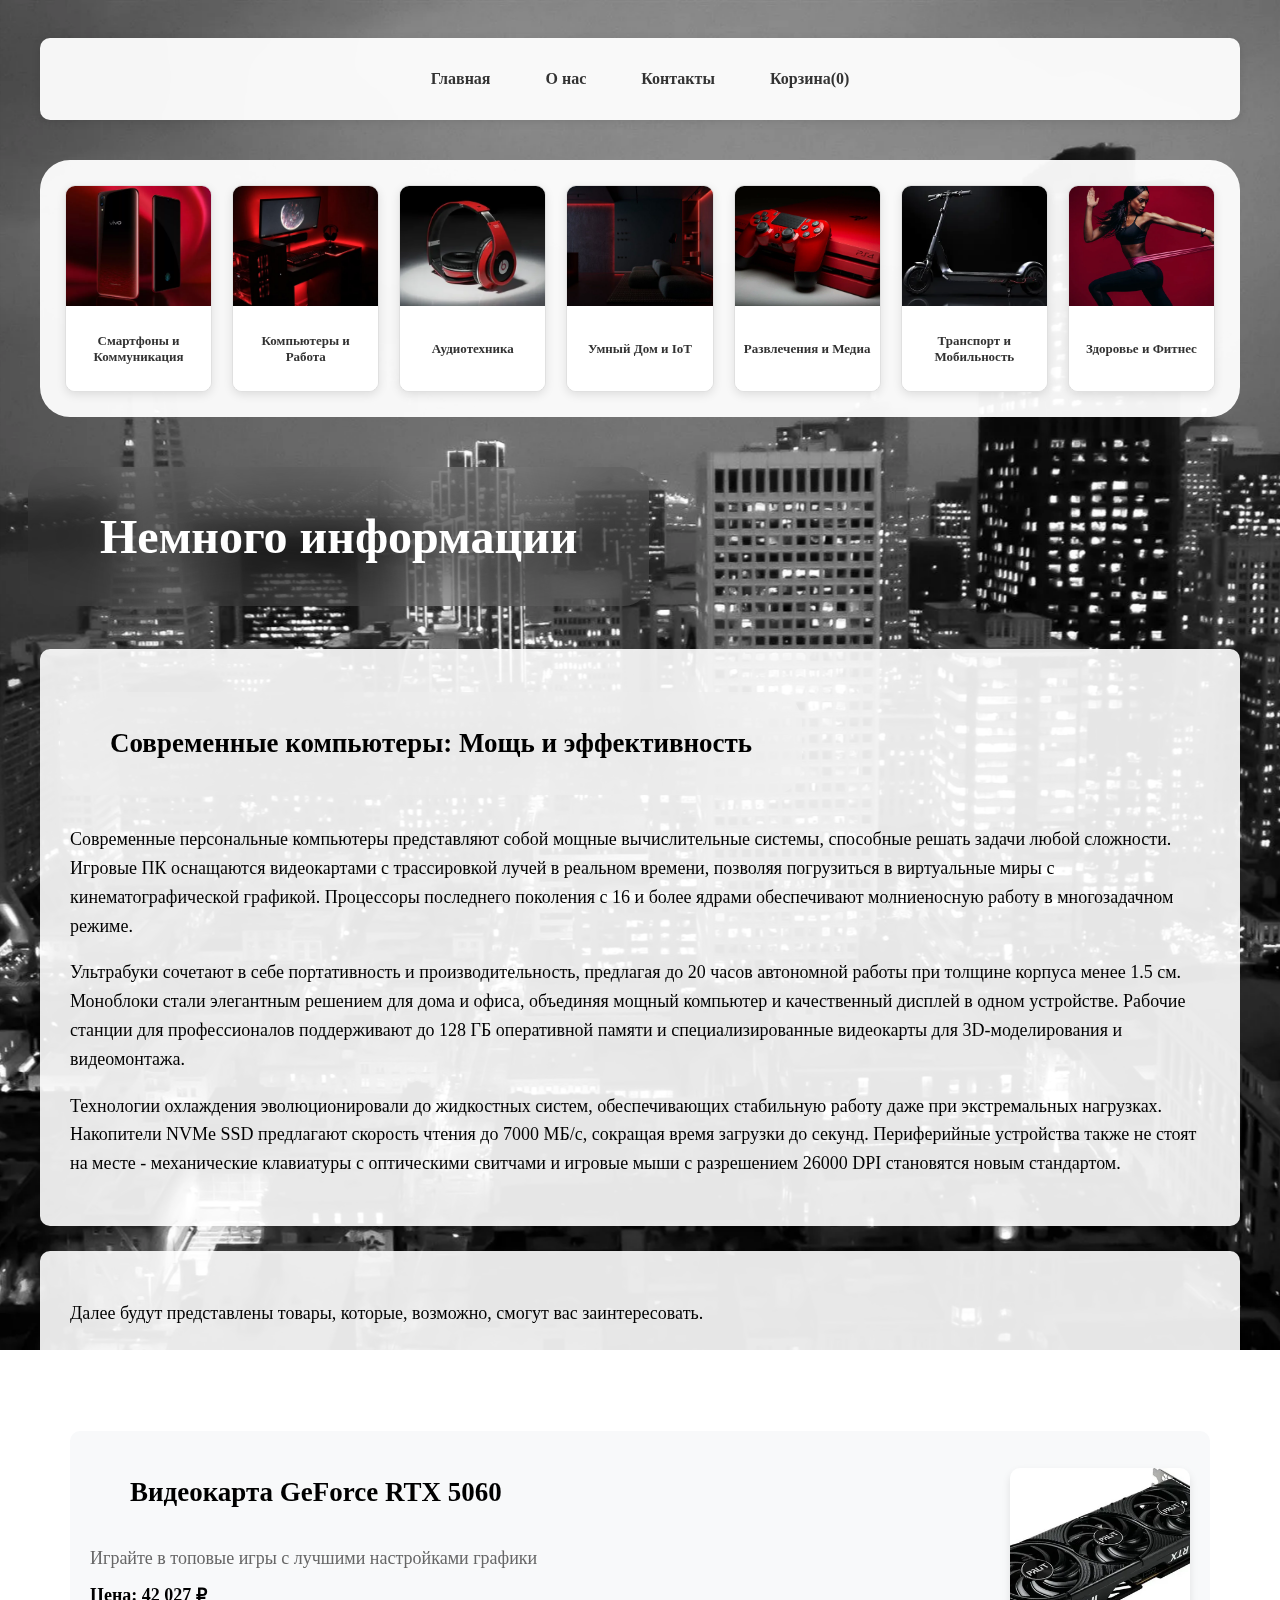
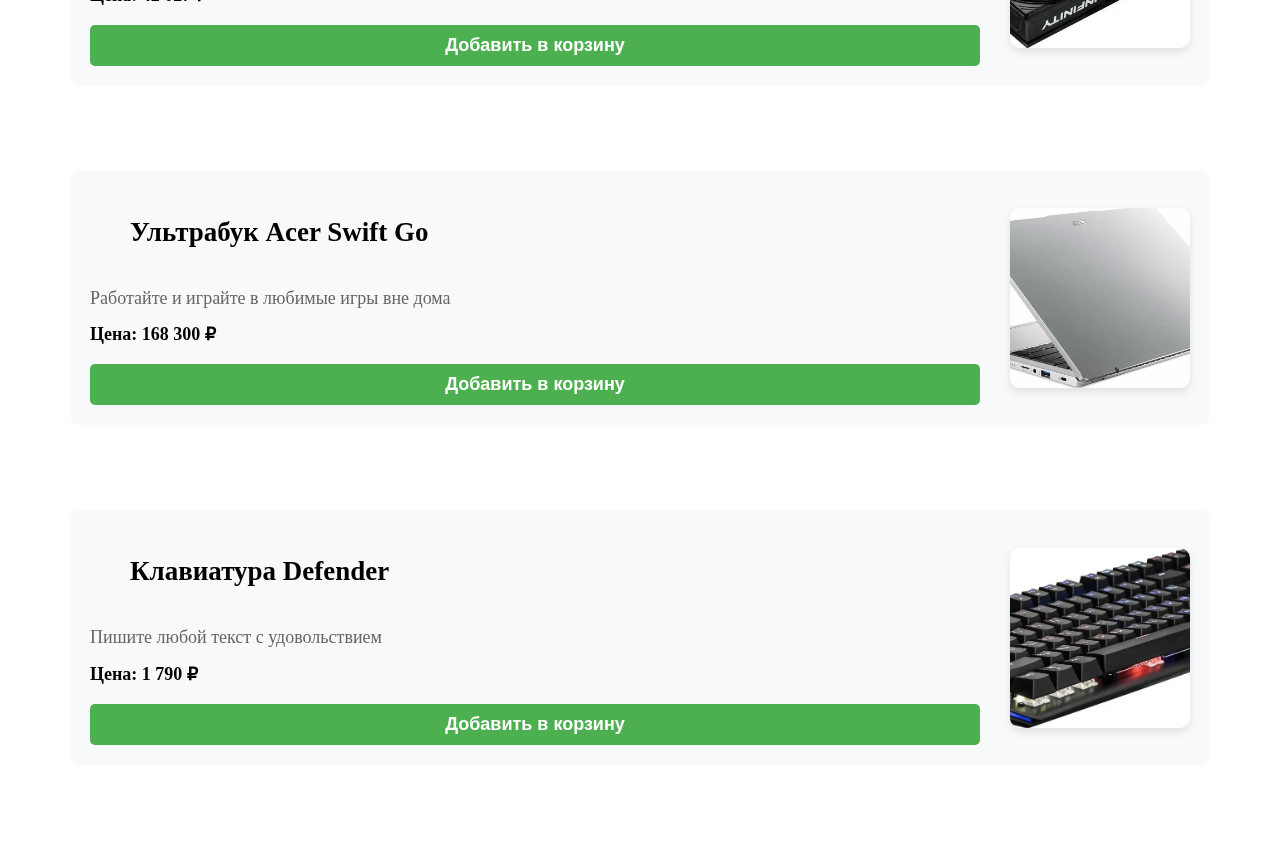
<file: catalog/pc.html>
﻿<!DOCTYPE html>
<html lang="ru">
<head>
    <meta charset="UTF-8">
    <meta name="viewport" content="width=device-width, initial-scale=1.0">
    <title>Гаджеты 21 века: Компьютеры И Работа</title>
    <link rel="stylesheet" href="../css/style1.css">
    <link rel="icon" type="image/x-icon" href="../icon/i.jpg">
</head>
<body>
    <div class="scrolling-bg"></div>
    <!-- __________________________________________________Главное меню___________________________________________________-->
    <div class="content">
        <nav class="navbar">
            <a href="../index.html">Главная</a>
            <a href="../aboutus.html">О нас</a>
            <a href="../contacts.html">Контакты</a>
            <a href="../korzina.html">Корзина(<span id="cartCounter">0</span>)</a>
        </nav>

        <!-- _______________________________________Кнопки каталога_________________________________________ -->
        <div class="categories-grid">
            <a href="../catalog/phones.html" class="category-card">
                <div class="card-image">
                    <img src="../images/smartphone.png" alt="Смартфоны">
                </div>
                <div class="card-title">Смартфоны и Коммуникация</div>
            </a>

            <a href="../catalog/pc.html" class="category-card">
                <div class="card-image">
                    <img src="../images/pc.jpg" alt="Компьютеры">
                </div>
                <div class="card-title">Компьютеры и Работа</div>
            </a>

            <a href="../catalog/audio.html" class="category-card">
                <div class="card-image">
                    <img src="../images/audiotechn.jpg" alt="Аудиотехника">
                </div>
                <div class="card-title">Аудиотехника</div>
            </a>

            <a href="../catalog/smart_home.html" class="category-card">
                <div class="card-image">
                    <img src="../images/cleverhome.jpg" alt="Умный дом">
                </div>
                <div class="card-title">Умный Дом и IoT</div>
            </a>

            <a href="../catalog/console.html" class="category-card">
                <div class="card-image">
                    <img src="../images/console.jpg" alt="Развлечения">
                </div>
                <div class="card-title">Развлечения и Медиа</div>
            </a>

            <a href="../catalog/transport.html" class="category-card">
                <div class="card-image">
                    <img src="../images/electroscooter.png" alt="Транспорт">
                </div>
                <div class="card-title">Транспорт и Мобильность</div>
            </a>

            <a href="../catalog/fitness.html" class="category-card">
                <div class="card-image">
                    <img src="../images/fitness.jpg" alt="Здоровье">
                </div>
                <div class="card-title">Здоровье и Фитнес</div>
            </a>
        </div>
        <!--_________________________________________________________________Основной блок текста_______________________________________________________________________________-->
        <h1>Немного информации</h1>
        <div class="content-block">
            <h2 style="color: black;">Современные компьютеры: Мощь и эффективность</h2>
            <p>Современные персональные компьютеры представляют собой мощные вычислительные системы, способные решать задачи любой сложности. 
            Игровые ПК оснащаются видеокартами с трассировкой лучей в реальном времени, позволяя погрузиться в виртуальные миры с кинематографической графикой. Процессоры последнего 
            поколения с 16 и более ядрами обеспечивают молниеносную работу в многозадачном режиме.</p>

            <p>Ультрабуки сочетают в себе портативность и производительность, предлагая до 20 часов автономной работы при толщине корпуса менее 1.5 см. 
            Моноблоки стали элегантным решением для дома и офиса, объединяя мощный компьютер и качественный дисплей в одном устройстве. Рабочие станции для 
            профессионалов поддерживают до 128 ГБ оперативной памяти и специализированные видеокарты для 3D-моделирования и видеомонтажа.</p>

            <p>Технологии охлаждения эволюционировали до жидкостных систем, обеспечивающих стабильную работу даже при экстремальных нагрузках. Накопители NVMe
            SSD предлагают скорость чтения до 7000 МБ/с, сокращая время загрузки до секунд. Периферийные устройства также не стоят на месте - механические клавиатуры 
            с оптическими свитчами и игровые мыши с разрешением 26000 DPI становятся новым стандартом.</p>
        </div>
        <div class="content-block">
            <p>Далее будут представлены товары, которые, возможно, смогут вас заинтересовать.</p>
        </div>
        <!--_______________________________________________________________________Товары__________________________________________________________________-->
        <!--Видеокарта-->
        <div class="content-block">
            <div class="product-card" style="display: flex; align-items: center; gap: 30px; padding: 20px; background: #f8f9fa; border-radius: 10px;">
                <div style="flex: 1;">
                    <h2 style="color: black; margin: 0 0 10px 0;">Видеокарта GeForce RTX 5060</h2>
                    <p style="margin: 0 0 8px 0; color: #666;">Играйте в топовые игры с лучшими настройками графики</p>
                    <p style="margin: 0 0 15px 0; font-size: 18px;"><strong>Цена: 42 027 ₽</strong></p>
                    <button onclick="addToCart({
        id: 'pc-rtx5060',
        name: 'Видеокарта RTX5060',
        price: 42027
    })" class="form-button" style="background: #4CAF50; color: white; border: none; padding: 10px 20px; border-radius: 5px; cursor: pointer;">
                        Добавить в корзину
                    </button>
                </div>
                <img src="../imagesSales/pc-rtx5060.jpg" alt="Видеокарта RTX5060"
                     style="width: 180px; height: 180px; object-fit: cover; border-radius: 10px; box-shadow: 0 4px 8px rgba(0,0,0,0.1);">
            </div>
        </div>

        <!--Ультрабук-->
        <div class="content-block">
            <div class="product-card" style="display: flex; align-items: center; gap: 30px; padding: 20px; background: #f8f9fa; border-radius: 10px;">
                <div style="flex: 1;">
                    <h2 style="color: black; margin: 0 0 10px 0;">Ультрабук Acer Swift Go</h2>
                    <p style="margin: 0 0 8px 0; color: #666;">Работайте и играйте в любимые игры вне дома</p>
                    <p style="margin: 0 0 15px 0; font-size: 18px;"><strong>Цена: 168 300 ₽</strong></p>
                    <button onclick="addToCart({
    id: 'pc-ultrabook',
    name: 'Ультрабук Acer Swift Go',
    price: 168300
})" class="form-button" style="background: #4CAF50; color: white; border: none; padding: 10px 20px; border-radius: 5px; cursor: pointer;">
                        Добавить в корзину
                    </button>
                </div>
                <img src="../imagesSales/pc-ultrabook.jpg" alt="Ультрабук Acer Swift Go"
                     style="width: 180px; height: 180px; object-fit: cover; border-radius: 10px; box-shadow: 0 4px 8px rgba(0,0,0,0.1);">
            </div>
        </div>

        <!--Механическая клавиатура-->
        <div class="content-block">
            <div class="product-card" style="display: flex; align-items: center; gap: 30px; padding: 20px; background: #f8f9fa; border-radius: 10px;">
                <div style="flex: 1;">
                    <h2 style="color: black; margin: 0 0 10px 0;">Клавиатура Defender</h2>
                    <p style="margin: 0 0 8px 0; color: #666;">Пишите любой текст с удовольствием</p>
                    <p style="margin: 0 0 15px 0; font-size: 18px;"><strong>Цена: 1 790 ₽</strong></p>
                    <button onclick="addToCart({
    id: 'pc-keypad',
    name: 'Клавиатура Defender',
    price: 1790
})" class="form-button" style="background: #4CAF50; color: white; border: none; padding: 10px 20px; border-radius: 5px; cursor: pointer;">
                        Добавить в корзину
                    </button>
                </div>
                <img src="../imagesSales/pc-keypad.jpg" alt="Клавиатура Defender"
                     style="width: 180px; height: 180px; object-fit: cover; border-radius: 10px; box-shadow: 0 4px 8px rgba(0,0,0,0.1);">
            </div>
        </div>
    </div>

    <!-- ___________________________________________________________________________Боковое меню_____________________________________________________________________-->
    <button class="menu-toggle" id="menuToggle">
        <span></span>
        <span></span>
        <span></span>
    </button>

    <div class="sidebar" id="sidebar">
        <nav class="sidebar-nav">
            <a href="../index.html">Главная</a>
            <a href="../aboutus.html">О нас</a>
            <a href="../contacts.html">Контакты</a>
            <a href="../korzina.html">Корзина(<span id="cartCounter">0</span>)</a>
        </nav>
    </div>

    <!--__________________________________________________ Кнопка "Вверх"________________________________________ -->
    <button class="scroll-to-top" title="Вернуться наверх">↑</button>

    <script src="../js/script.js"></script>
</body>
</html>
</file>
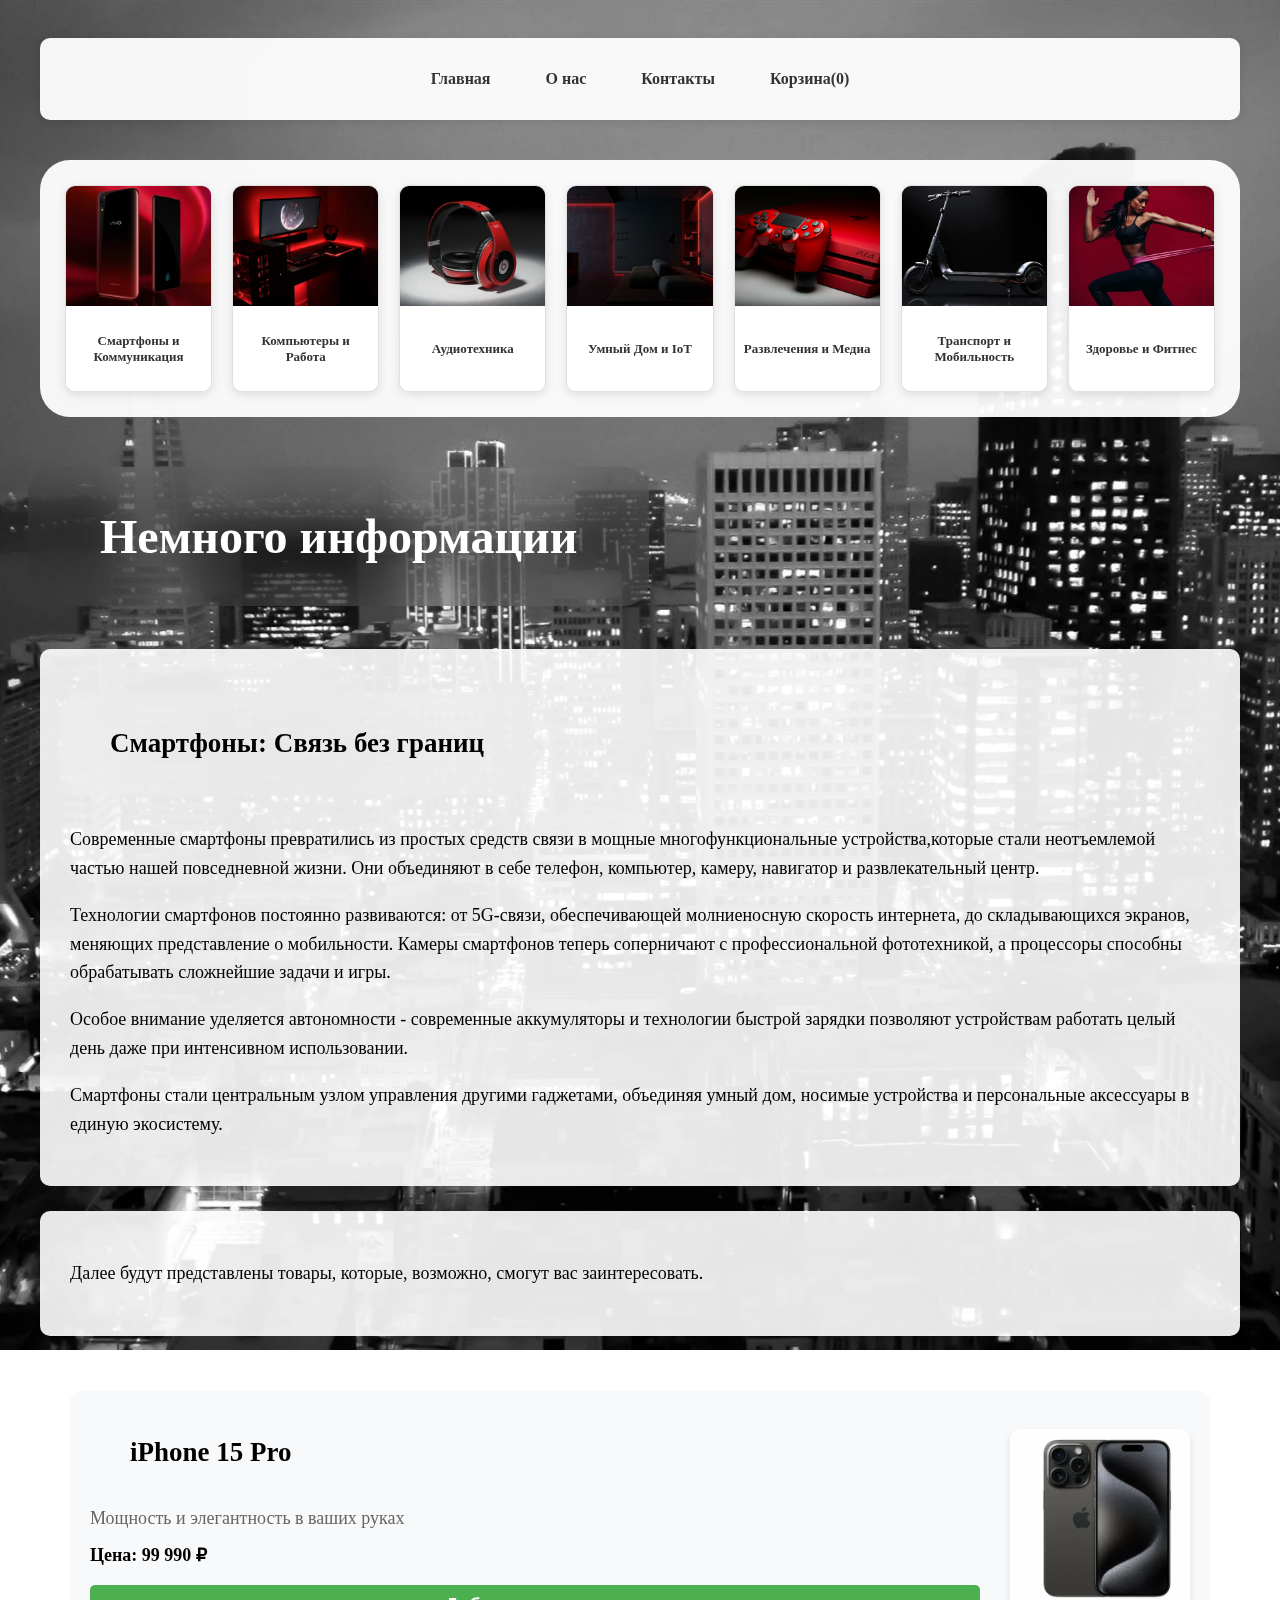
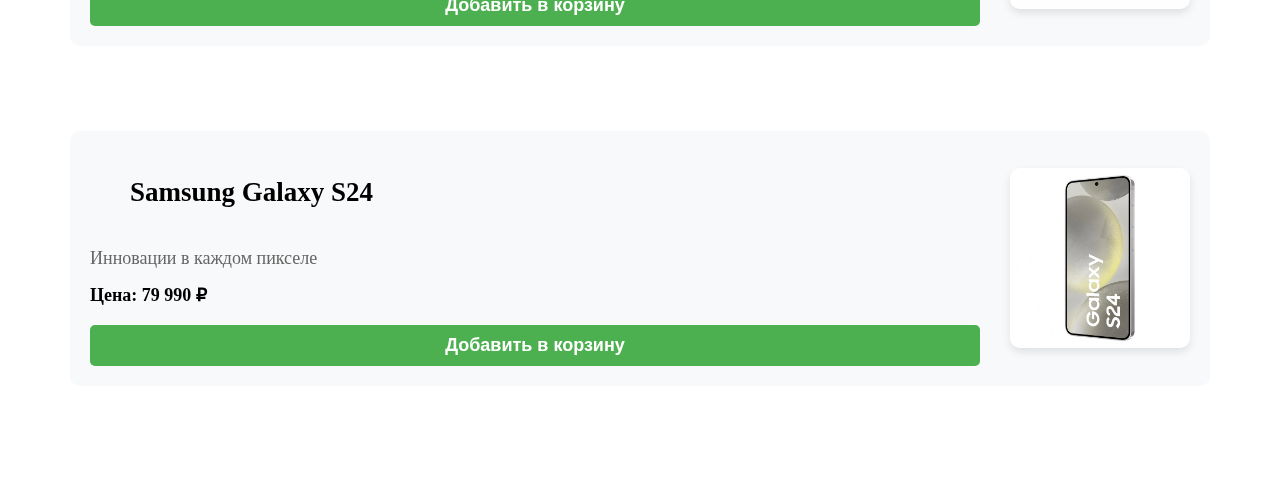
<file: catalog/phones.html>
﻿<!DOCTYPE html>
<html lang="ru">
<head>
    <meta charset="UTF-8">
    <meta name="viewport" content="width=device-width, initial-scale=1.0">
    <title>Гаджеты 21 века: Смартфоны</title>
    <link rel="stylesheet" href="../css/style1.css">
    <link rel="icon" type="image/x-icon" href="../icon/i.jpg">
</head>
<body>
    <div class="scrolling-bg"></div>
    <!-- __________________________________________________Главное меню___________________________________________________-->
    <div class="content">
        <nav class="navbar">
            <a href="../index.html">Главная</a>
            <a href="../aboutus.html">О нас</a>
            <a href="../contacts.html">Контакты</a>
            <a href="../korzina.html">Корзина(<span id="cartCounter">0</span>)</a>
        </nav>

        <!-- _______________________________________Кнопки каталога_________________________________________ -->
        <div class="categories-grid">
            <a href="../catalog/phones.html" class="category-card">
                <div class="card-image">
                    <img src="../images/smartphone.png" alt="Смартфоны">
                </div>
                <div class="card-title">Смартфоны и Коммуникация</div>
            </a>

            <a href="../catalog/pc.html" class="category-card">
                <div class="card-image">
                    <img src="../images/pc.jpg" alt="Компьютеры">
                </div>
                <div class="card-title">Компьютеры и Работа</div>
            </a>

            <a href="../catalog/audio.html" class="category-card">
                <div class="card-image">
                    <img src="../images/audiotechn.jpg" alt="Аудиотехника">
                </div>
                <div class="card-title">Аудиотехника</div>
            </a>

            <a href="../catalog/smart_home.html" class="category-card">
                <div class="card-image">
                    <img src="../images/cleverhome.jpg" alt="Умный дом">
                </div>
                <div class="card-title">Умный Дом и IoT</div>
            </a>

            <a href="../catalog/console.html" class="category-card">
                <div class="card-image">
                    <img src="../images/console.jpg" alt="Развлечения">
                </div>
                <div class="card-title">Развлечения и Медиа</div>
            </a>

            <a href="../catalog/transport.html" class="category-card">
                <div class="card-image">
                    <img src="../images/electroscooter.png" alt="Транспорт">
                </div>
                <div class="card-title">Транспорт и Мобильность</div>
            </a>

            <a href="../catalog/fitness.html" class="category-card">
                <div class="card-image">
                    <img src="../images/fitness.jpg" alt="Здоровье">
                </div>
                <div class="card-title">Здоровье и Фитнес</div>
            </a>
        </div>
        <!--_________________________________________________________________Основной блок текста_______________________________________________________________________________-->
        <h1>Немного информации</h1>
        <div class="content-block">
            <h2 style="color: black;">Смартфоны: Связь без границ</h2>
            <p>
                Современные смартфоны превратились из простых средств связи в мощные многофункциональные устройства,которые стали неотъемлемой частью нашей повседневной жизни. 
                Они объединяют в себе телефон, компьютер, камеру, навигатор и развлекательный центр.
            </p>
            <p>
                Технологии смартфонов постоянно развиваются: от 5G-связи, обеспечивающей молниеносную скорость интернета, до складывающихся экранов, меняющих представление о мобильности. Камеры
                смартфонов теперь соперничают с профессиональной фототехникой, а процессоры способны обрабатывать сложнейшие задачи и игры.
            </p>
            <p>
                Особое внимание уделяется автономности - современные аккумуляторы и технологии быстрой зарядки позволяют устройствам работать целый день даже при интенсивном использовании.
            </p>
            <p>
                Смартфоны стали центральным узлом управления другими гаджетами, объединяя умный дом, носимые устройства и персональные аксессуары в единую экосистему.
            </p>
        </div>
        <div class="content-block">
            <p>Далее будут представлены товары, которые, возможно, смогут вас заинтересовать.</p>
        </div>
        <!--_______________________________________________________________________Товары__________________________________________________________________-->
        <!--iPhone-->
        <div class="content-block">
            <div class="product-card" style="display: flex; align-items: center; gap: 30px; padding: 20px; background: #f8f9fa; border-radius: 10px;">
                <div style="flex: 1;">
                    <h2 style="color: black; margin: 0 0 10px 0;">iPhone 15 Pro</h2>
                    <p style="margin: 0 0 8px 0; color: #666;">Мощность и элегантность в ваших руках</p>
                    <p style="margin: 0 0 15px 0; font-size: 18px;"><strong>Цена: 99 990 ₽</strong></p>
                    <button onclick="addToCart({
    id: 'iphone-15-pro',
    name: 'iPhone 15 Pro',
    price: 99990
})" class="form-button" style="background: #4CAF50; color: white; border: none; padding: 10px 20px; border-radius: 5px; cursor: pointer;">
                        Добавить в корзину
                    </button>
                </div>
                <img src="../imagesSales/iphon15.jpg" alt="iPhone 15 Pro"
                     style="width: 180px; height: 180px; object-fit: cover; border-radius: 10px; box-shadow: 0 4px 8px rgba(0,0,0,0.1);">
            </div>
        </div>

        <!--Samsung-->
        <div class="content-block">
            <div class="product-card" style="display: flex; align-items: center; gap: 30px; padding: 20px; background: #f8f9fa; border-radius: 10px;">
                <div style="flex: 1;">
                    <h2 style="color: black; margin: 0 0 10px 0;">Samsung Galaxy S24</h2>
                    <p style="margin: 0 0 8px 0; color: #666;">Инновации в каждом пикселе</p>
                    <p style="margin: 0 0 15px 0; font-size: 18px;"><strong>Цена: 79 990 ₽</strong></p>
                    <button onclick="addToCart({
    id: 'samsung-s24',
    name: 'Samsung Galaxy S24',
    price: 79990
})" class="form-button" style="background: #4CAF50; color: white; border: none; padding: 10px 20px; border-radius: 5px; cursor: pointer;">
                        Добавить в корзину
                    </button>
                </div>
                <img src="../imagesSales/samsungS24.jpg" alt="Samsung Galaxy S24"
                     style="width: 180px; height: 180px; object-fit: cover; border-radius: 10px; box-shadow: 0 4px 8px rgba(0,0,0,0.1);">
            </div>
        </div>
    </div>

    <!-- ___________________________________________________________________________Боковое меню_____________________________________________________________________-->
    <button class="menu-toggle" id="menuToggle">
        <span></span>
        <span></span>
        <span></span>
    </button>

    <div class="sidebar" id="sidebar">
        <nav class="sidebar-nav">
            <a href="../index.html">Главная</a>
            <a href="../aboutus.html">О нас</a>
            <a href="../contacts.html">Контакты</a>
            <a href="../korzina.html">Корзина(<span id="cartCounter">0</span>)</a>
        </nav>
    </div>

    <!--__________________________________________________ Кнопка "Вверх"________________________________________ -->
    <button class="scroll-to-top" title="Вернуться наверх">↑</button>

    <script src="../js/script.js"></script>
</body>
</html>
</file>
<file: css/style1.css>
﻿/* version: 1.1 - 2024 */
/*_______________________________________________Прокрутка заднего фона__________________________________________________*/
.scrolling-bg {
    position: fixed;
    top: 0;
    left: 0;
    width: 100%;
    height: 150vh;
    background-image: url('../images/back.jpg');
    background-size: cover;
    background-position: top center;
    z-index: -1;
    transition: transform 0.1s ease-out;
}

/*______________________________________________________Главное меню_____________________________________________________________*/
.content {
    position: relative;
    z-index: 1;
    min-height: 100vh;
    padding: 15px;
}

.navbar {
    background: rgba(255, 255, 255, 0.95);
    padding: 10px;
    border-radius: 8px;
    margin-bottom: 20px;
    text-align: center;
    box-shadow: 0 2px 10px rgba(0, 0, 0, 0.1);
    backdrop-filter: blur(10px);
    -webkit-backdrop-filter: blur(10px);
    display: flex;
    flex-wrap: wrap;
    justify-content: center;
    gap: 5px;
}

    .navbar a {
        display: inline-block;
        text-decoration: none;
        color: #333;
        font-weight: bold;
        padding: 8px 12px;
        border-radius: 5px;
        transition: background-color 0.3s ease;
        font-size: 12px;
        white-space: nowrap;
        flex-shrink: 0;
    }

        .navbar a:hover {
            background: rgba(0, 0, 0, 0.1);
        }

.content-block {
    background: rgba(255, 255, 255, 0.9);
    padding: 20px;
    border-radius: 8px;
    margin: 15px 0;
    font-size: 14px;
    line-height: 1.5;
}

/* Планшеты (768px и выше) */
@media (min-width: 768px) {
    .content {
        padding: 20px;
    }

    .navbar {
        padding: 15px;
        gap: 10px;
    }

        .navbar a {
            padding: 10px 15px;
            font-size: 14px;
        }

    .content-block {
        padding: 25px;
        font-size: 16px;
        margin: 20px 0;
    }
}

/* Десктоп (1024px и выше) */
@media (min-width: 1024px) {
    .content {
        padding: 30px;
        max-width: 1200px;
        margin: 0 auto;
    }

    .navbar {
        padding: 20px;
        border-radius: 10px;
        margin-bottom: 40px;
        gap: 15px;
    }

        .navbar a {
            margin: 0;
            font-size: 16px;
            padding: 12px 20px;
        }

    .content-block {
        padding: 30px;
        font-size: 18px;
        line-height: 1.6;
        margin: 25px 0;
        border-radius: 10px;
    }
}

/* Большие экраны (1440px и выше) */
@media (min-width: 1440px) {
    .content {
        max-width: 1400px;
        padding: 40px;
    }

    .content-block {
        padding: 40px;
        margin: 30px 0;
    }
}

/* Мобильные устройства */
@media (max-width: 767px) {
    .content {
        padding: 10px;
    }

    .navbar {
        padding: 8px;
        gap: 3px;
    }

        .navbar a {
            padding: 6px 8px;
            font-size: 11px;
        }

    .content-block {
        padding: 15px;
        font-size: 13px;
    }
}

/* Очень маленькие мобильные */
@media (max-width: 360px) {
    .navbar a {
        padding: 5px 6px;
        font-size: 10px;
    }
}

/*____________________________________________Стили для каталога________________________________________________________________ */
/* 7 кнопок в 1 строку */
.categories-grid {
    display: flex;
    justify-content: space-between;
    gap: 15px;
    margin-bottom: 30px;
    background: rgba(255, 255, 255, 0.95);
    padding: 20px;
    border-radius: 30px;
}

.category-card {
    display: block;
    text-decoration: none;
    background: white;
    border-radius: 10px;
    overflow: hidden;
    box-shadow: 0 3px 10px rgba(0, 0, 0, 0.1);
    transition: all 0.3s ease;
    border: 1px solid #e0e0e0;
    flex: 1;
    min-width: 0; /* Важно для правильного сжатия */
}

    .category-card:hover {
        transform: translateY(-5px);
        box-shadow: 0 8px 20px rgba(0, 0, 0, 0.15);
    }

.card-image {
    width: 100%;
    height: 100px;
    overflow: hidden;
}

    .card-image img {
        width: 100%;
        height: 100%;
        object-fit: cover;
        transition: transform 0.3s ease;
    }

.category-card:hover .card-image img {
    transform: scale(1.05);
}

.card-title {
    padding: 12px 8px;
    text-align: center;
    color: #333;
    font-weight: bold;
    font-size: 12px;
    background: white;
    line-height: 1.2;
    min-height: 50px;
    display: flex;
    align-items: center;
    justify-content: center;
    word-wrap: break-word;
    overflow-wrap: break-word;
    hyphens: auto;
}

/* Адаптивность для категорий */

/* Мобильные устройства */
@media (max-width: 767px) {
    .categories-grid {
        flex-wrap: nowrap;
        overflow-x: auto;
        gap: 10px;
        padding: 15px;
        justify-content: flex-start;
    }

    .category-card {
        flex: 0 0 auto;
        min-width: 120px;
    }

    .card-image {
        height: 80px;
    }

    .card-title {
        font-size: 11px;
        padding: 10px 5px;
        min-height: 45px;
    }
}

/* Планшеты */
@media (min-width: 768px) and (max-width: 1023px) {
    .categories-grid {
        flex-wrap: wrap;
        justify-content: center;
        gap: 15px;
    }

    .category-card {
        flex: 0 0 calc(33.333% - 10px);
        min-width: 0;
    }

    .card-image {
        height: 100px;
    }

    .card-title {
        font-size: 12px;
        min-height: 50px;
    }
}

/* Десктоп */
@media (min-width: 1024px) {
    .categories-grid {
        gap: 20px;
        padding: 25px;
    }

    .category-card {
        flex: 1; /* Все кнопки равной ширины */
        min-width: 0;
    }

    .card-image {
        height: 120px;
    }

    .card-title {
        font-size: 13px;
        padding: 15px 8px;
        min-height: 55px;
    }
}

/* Большие экраны */
@media (min-width: 1440px) {
    .categories-grid {
        gap: 25px;
        padding: 30px;
    }

    .card-image {
        height: 130px;
    }

    .card-title {
        font-size: 14px;
        min-height: 60px;
    }
}

/* Очень маленькие мобильные */
@media (max-width: 360px) {
    .categories-grid {
        gap: 8px;
        padding: 12px;
    }

    .category-card {
        min-width: 100px;
    }

    .card-image {
        height: 70px;
    }

    .card-title {
        font-size: 10px;
        padding: 8px 4px;
        min-height: 40px;
    }
}

/*_______________________________________________Стили для текста НЕ в белых блоках с плавным размытым фоном(типа заголок)_______________________________*/
h1, h2, h3, h4, h5, h6 {
    color: white;
    /* text-shadow: 2px 2px 10px rgba(0, 0, 0, 0.9);*/
    position: relative;
    display: inline-block;
    padding: 20px 40px;
}

    h1::before, h2::before, h3::before, h4::before, h5::before, h6::before {
        content: '';
        position: absolute;
        top: -10px;
        left: -10px;
        right: -10px;
        bottom: -10px;
        background: radial-gradient( ellipse at center, rgba(0, 0, 0, 0.5) 0%, rgba(0, 0, 0, 0.3) 30%, rgba(0, 0, 0, 0.1) 60%, transparent 85% );
        backdrop-filter: blur(25px);
        -webkit-backdrop-filter: blur(25px);
        border-radius: 30px;
        z-index: -1;
        opacity: 0.8;
    }

/* Основной текст вне блоков */
p:not(.content-block p) {
    color: white;
    text-shadow: 1px 1px 6px rgba(0, 0, 0, 0.7);
    position: relative;
    display: inline-block;
    padding: 10px 20px;
}

    p:not(.content-block p)::before {
        content: '';
        position: absolute;
        top: -4px;
        left: -4px;
        right: -4px;
        bottom: -4px;
        background: radial-gradient(ellipse at center, rgba(0, 0, 0, 0.35) 0%, rgba(0, 0, 0, 0.25) 50%, rgba(0, 0, 0, 0.1) 70%, transparent 100%);
        backdrop-filter: blur(12px);
        -webkit-backdrop-filter: blur(12px);
        border-radius: 15px;
        z-index: -1;
        opacity: 0.9;
    }

/* Конкретно для заголовка "Гаджеты 21 века" */
h1 {
    text-align: center;
    margin-bottom: 20px;
    font-size: 2em;
    padding: 20px 40px;
}

    h1::before {
        top: -8px;
        left: -8px;
        right: -8px;
        bottom: -8px;
        backdrop-filter: blur(20px);
        -webkit-backdrop-filter: blur(20px);
        border-radius: 25px;
    }

/* Адаптивность для текста с плавным размытым фоном */

/* Планшеты (768px и выше) */
@media (min-width: 768px) {
    h1 {
        font-size: 2.5em;
        padding: 25px 50px;
    }

        h1::before {
            top: -10px;
            left: -10px;
            right: -10px;
            bottom: -10px;
        }
}

/* Десктоп (1024px и выше) */
@media (min-width: 1024px) {
    h1 {
        font-size: 3em;
        margin-bottom: 30px;
        padding: 30px 60px;
    }

        h1::before {
            top: -12px;
            left: -12px;
            right: -12px;
            bottom: -12px;
        }
}

/* Мобильные устройства */
@media (max-width: 767px) {
    h1, h2, h3, h4, h5, h6 {
        padding: 12px 20px;
    }

        h1::before, h2::before, h3::before, h4::before, h5::before, h6::before {
            top: -3px;
            left: -3px;
            right: -3px;
            bottom: -3px;
            border-radius: 15px;
        }

    p:not(.content-block p) {
        padding: 8px 15px;
    }

        p:not(.content-block p)::before {
            top: -2px;
            left: -2px;
            right: -2px;
            bottom: -2px;
            border-radius: 12px;
        }

    h1 {
        padding: 15px 30px;
        font-size: 1.8em;
    }

        h1::before {
            top: -5px;
            left: -5px;
            right: -5px;
            bottom: -5px;
        }
}


/*____________________________________________Стили для страницыы контактов_________________________________________*/
.contacts-block {
    background: rgba(255, 255, 255, 0.9);
    padding: 20px;
    border-radius: 8px;
    margin: 15px 0;
    font-size: 14px;
    line-height: 1.5;
    width: 100%;
    box-sizing: border-box;
}

    .contacts-block a {
        display: block;
        margin: 15px 0;
        text-decoration: none;
        color: #333;
        font-size: 18px;
        padding: 12px 0;
        width: 100%;
        text-align: left;
    }

    .contacts-block hr {
        margin: 20px 0;
        border: none;
        border-top: 2px solid #e0e0e0;
        width: 100%;
    }

    .contacts-block p {
        display: block;
        margin: 15px 0;
        padding: 12px 0;
        font-size: 18px;
        width: 100%;
        text-align: left;
    }

/*________________________________________________Стили для формы обратной связи_____________________________________________*/
.contact-form {
    width: 100%;
    max-width: 600px;
    margin: 0 auto;
    display: block;
}

.form-group {
    margin-bottom: 25px;
    width: 100%;
    display: block;
}

.form-input, .form-textarea {
    width: 100%;
    padding: 15px 20px;
    border: 2px solid #e0e0e0;
    border-radius: 10px;
    font-size: 16px;
    transition: all 0.3s ease;
    box-sizing: border-box;
    font-family: inherit;
    display: block;
    margin: 0;
}

    .form-input:focus, .form-textarea:focus {
        outline: none;
        border-color: #4CAF50;
        box-shadow: 0 0 0 3px rgba(76, 175, 80, 0.1);
    }

.form-input {
    height: 55px;
}

.form-textarea {
    min-height: 150px;
    resize: vertical;
    overflow-y: auto;
    line-height: 1.5;
}

.form-button {
    width: 100%;
    padding: 18px;
    background: #4CAF50;
    color: white;
    border: none;
    border-radius: 10px;
    font-size: 18px;
    font-weight: bold;
    cursor: pointer;
    transition: all 0.3s ease;
    margin-top: 15px;
    display: block;
}

    .form-button:hover {
        background: #45a049;
        transform: translateY(-2px);
        box-shadow: 0 5px 15px rgba(0, 0, 0, 0.2);
    }

    .form-button:active {
        transform: translateY(0);
    }

/* Адаптивность для страницы контактов */
@media (max-width: 767px) {
    .contacts-block {
        padding: 15px;
        margin: 10px 0;
    }

        .contacts-block a,
        .contacts-block p {
            font-size: 16px;
            margin: 12px 0;
            padding: 10px 0;
        }

        .contacts-block hr {
            margin: 15px 0;
        }

    .contact-form {
        max-width: 100%;
    }

    .form-input, .form-textarea {
        padding: 12px 15px;
        font-size: 14px;
    }

    .form-input {
        height: 50px;
    }

    .form-textarea {
        min-height: 120px;
    }

    .form-button {
        padding: 15px;
        font-size: 16px;
    }
}

@media (min-width: 768px) and (max-width: 1023px) {
    .contacts-block {
        padding: 25px;
        margin: 20px 0;
    }

        .contacts-block a,
        .contacts-block p {
            font-size: 17px;
        }

    .contact-form {
        max-width: 500px;
    }
}

@media (min-width: 1024px) {
    .contacts-block {
        padding: 30px;
        margin: 25px 0;
    }

        .contacts-block a,
        .contacts-block p {
            font-size: 18px;
        }

    .contact-form {
        max-width: 600px;
    }
}

@media (min-width: 1440px) {
    .contacts-block {
        padding: 40px;
        margin: 30px 0;
    }

    .contact-form {
        max-width: 700px;
    }
}
/* _____________________________________________всплывающее уведомление формы__________________________________________________________________ */
.notification {
    position: fixed;
    top: 20px;
    right: 20px;
    padding: 15px 20px;
    background: #4CAF50;
    color: white;
    border-radius: 8px;
    box-shadow: 0 3px 10px rgba(0, 0, 0, 0.2);
    z-index: 1000;
}

/*____________________________________________кнопка наверх_________________________________________*/
.scroll-to-top {
    position: fixed;
    bottom: 30px;
    right: 30px;
    width: 50px;
    height: 50px;
    background: white;
    border: none;
    border-radius: 50%;
    box-shadow: 0 2px 10px rgba(0, 0, 0, 0.2);
    cursor: pointer;
    display: none;
    align-items: center;
    justify-content: center;
    font-size: 20px;
    transition: all 0.3s ease;
    z-index: 1000;
}

    .scroll-to-top:hover {
        transform: translateY(-3px);
        box-shadow: 0 4px 15px rgba(0, 0, 0, 0.3);
    }

    .scroll-to-top:active {
        transform: translateY(0);
    }

/* Адаптивность для кнопки */
@media (max-width: 767px) {
    .scroll-to-top {
        bottom: 20px;
        right: 20px;
        width: 45px;
        height: 45px;
        font-size: 18px;
    }
}

/*___________________________________________________________________________________Ьоковое меню______________________________________________________*/
.menu-toggle {
    position: fixed;
    top: 20px;
    left: 20px;
    width: 50px;
    height: 50px;
    background: white;
    border: none;
    border-radius: 50%;
    box-shadow: 0 2px 10px rgba(0, 0, 0, 0.2);
    cursor: pointer;
    display: none;
    flex-direction: column;
    align-items: center;
    justify-content: center;
    gap: 4px;
    z-index: 1001;
    transition: all 0.3s ease;
}

    .menu-toggle:hover {
        transform: scale(1.05);
    }

    .menu-toggle span {
        display: block;
        width: 20px;
        height: 2px;
        background: #333;
        transition: all 0.3s ease;
    }

.sidebar {
    position: fixed;
    top: 0;
    left: -300px;
    width: 250px;
    height: 100vh;
    background: rgba(255, 255, 255, 0.95);
    backdrop-filter: blur(10px);
    box-shadow: 2px 0 10px rgba(0, 0, 0, 0.1);
    transition: left 0.3s ease;
    z-index: 1000;
    padding: 80px 20px 20px 20px;
}

    .sidebar.open {
        left: 0;
    }

.sidebar-nav {
    display: flex;
    flex-direction: column;
    gap: 15px;
}

    .sidebar-nav a {
        display: block;
        padding: 12px 15px;
        background: white;
        border-radius: 8px;
        text-decoration: none;
        color: #333;
        font-weight: bold;
        text-align: center;
        transition: all 0.3s ease;
        box-shadow: 0 2px 5px rgba(0, 0, 0, 0.1);
    }

        .sidebar-nav a:hover {
            background: #f0f0f0;
            transform: translateX(5px);
        }

/* Показываем кнопку меню при прокрутке */
.show-menu-toggle .menu-toggle {
    display: flex;
}

/* Скрываем основное меню при открытом боковом */
.sidebar-open .navbar {
    opacity: 0;
    pointer-events: none;
}

/*_______________________________________________________________________________Корзина__________________________________________________________________*/
.cart-item {
    display: flex;
    justify-content: space-between;
    align-items: center;
    padding: 10px;
    margin: 5px 0;
    border: 1px solid #ddd;
    border-radius: 5px;
}

    .cart-item button {
        margin: 0 5px;
        padding: 5px 10px;
        cursor: pointer;
    }

/*_____________________________________________________________________________ Стили для карточек товаров ____________________________________________________________________________*/
.product-card {
    display: flex;
    align-items: center;
    gap: 30px;
    padding: 20px;
    background: #f8f9fa;
    border-radius: 10px;
    flex-wrap: wrap;
}

.product-info {
    flex: 1;
    min-width: 250px;
}

.product-image {
    flex-shrink: 0;
    text-align: center;
    width: 100%;
    max-width: 180px;
    margin: 0 auto;
}

    .product-image img {
        width: 100%;
        height: auto;
        max-width: 180px;
        max-height: 180px;
        object-fit: cover;
        border-radius: 10px;
        box-shadow: 0 4px 8px rgba(0,0,0,0.1);
    }

.product-title {
    color: black;
    margin: 0 0 10px 0;
    font-size: clamp(18px, 4vw, 24px);
}

/* Адаптивность для мобильных */
@media (max-width: 768px) {
    .product-card {
        flex-direction: column;
        text-align: center;
        gap: 20px;
    }

    .product-info {
        min-width: auto;
    }

    .product-image {
        order: -1; /* Картинка будет сверху на мобильных */
    }
}
</file>
